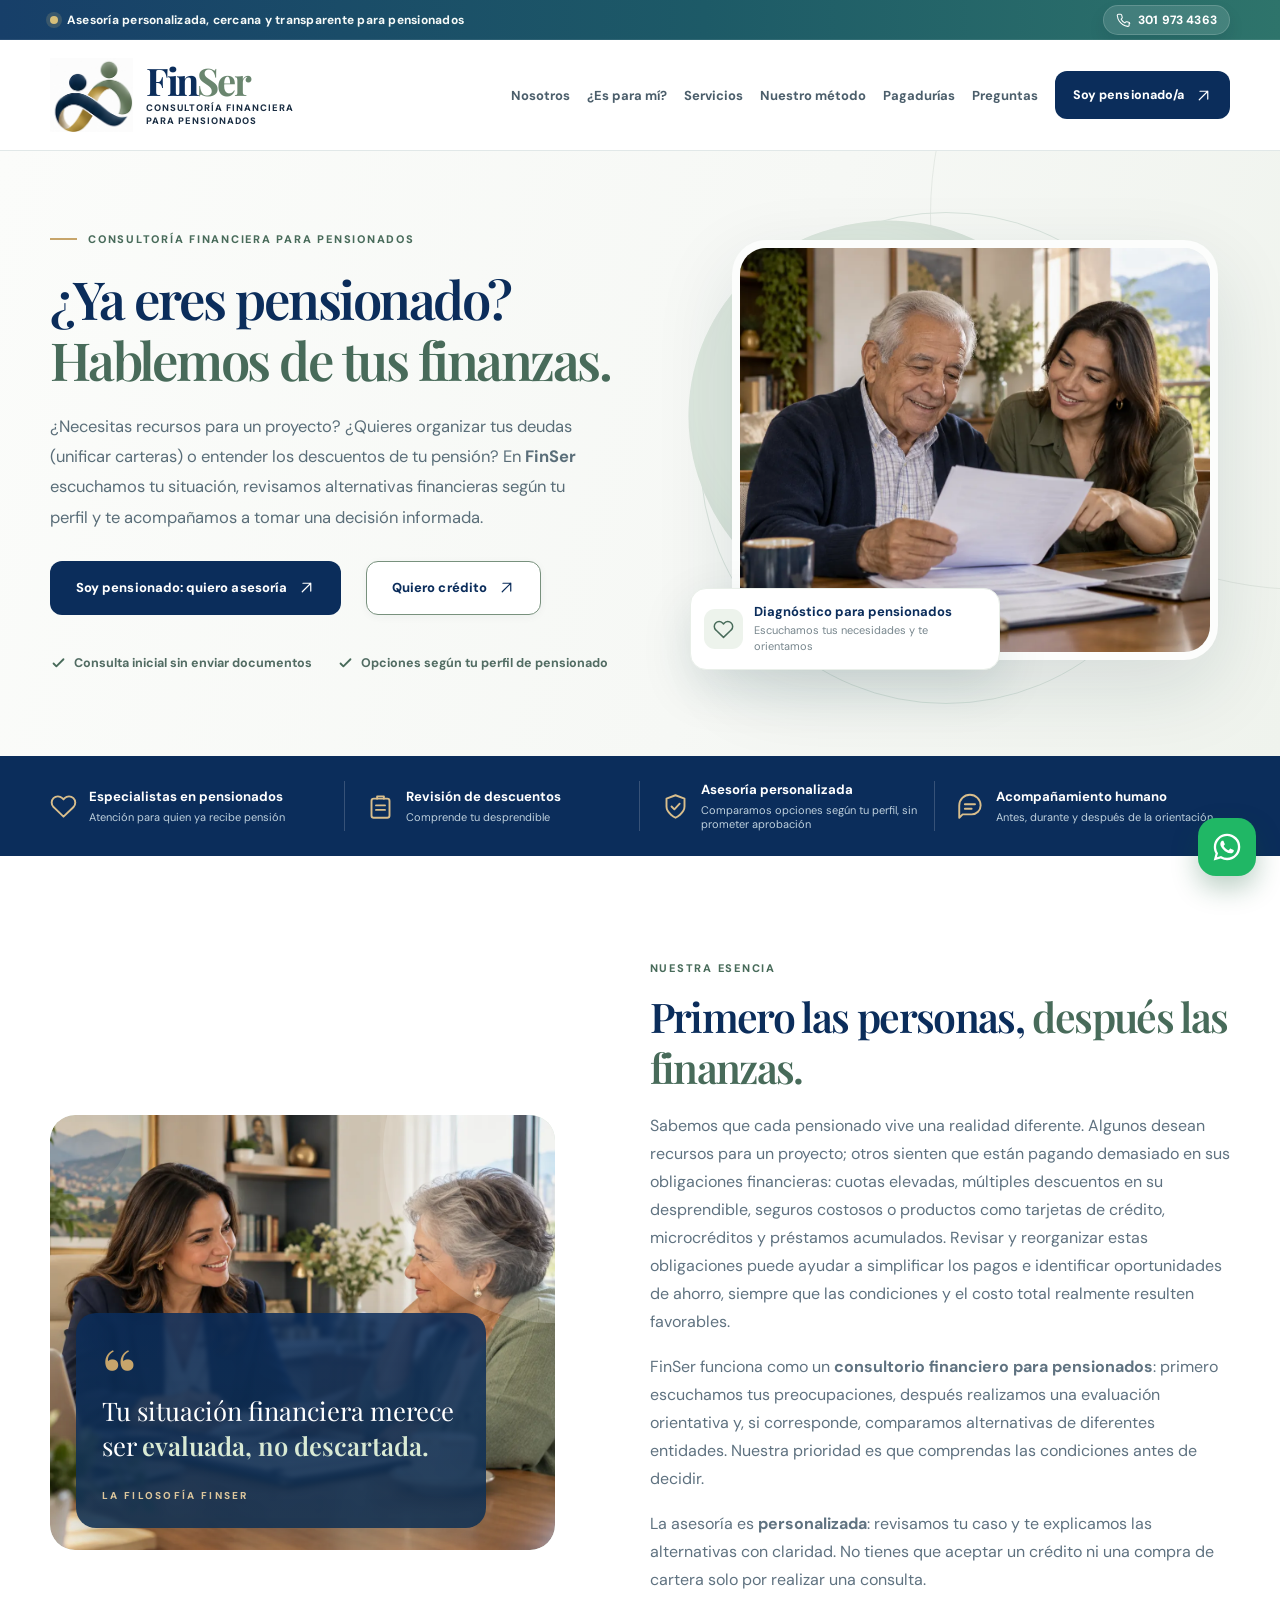
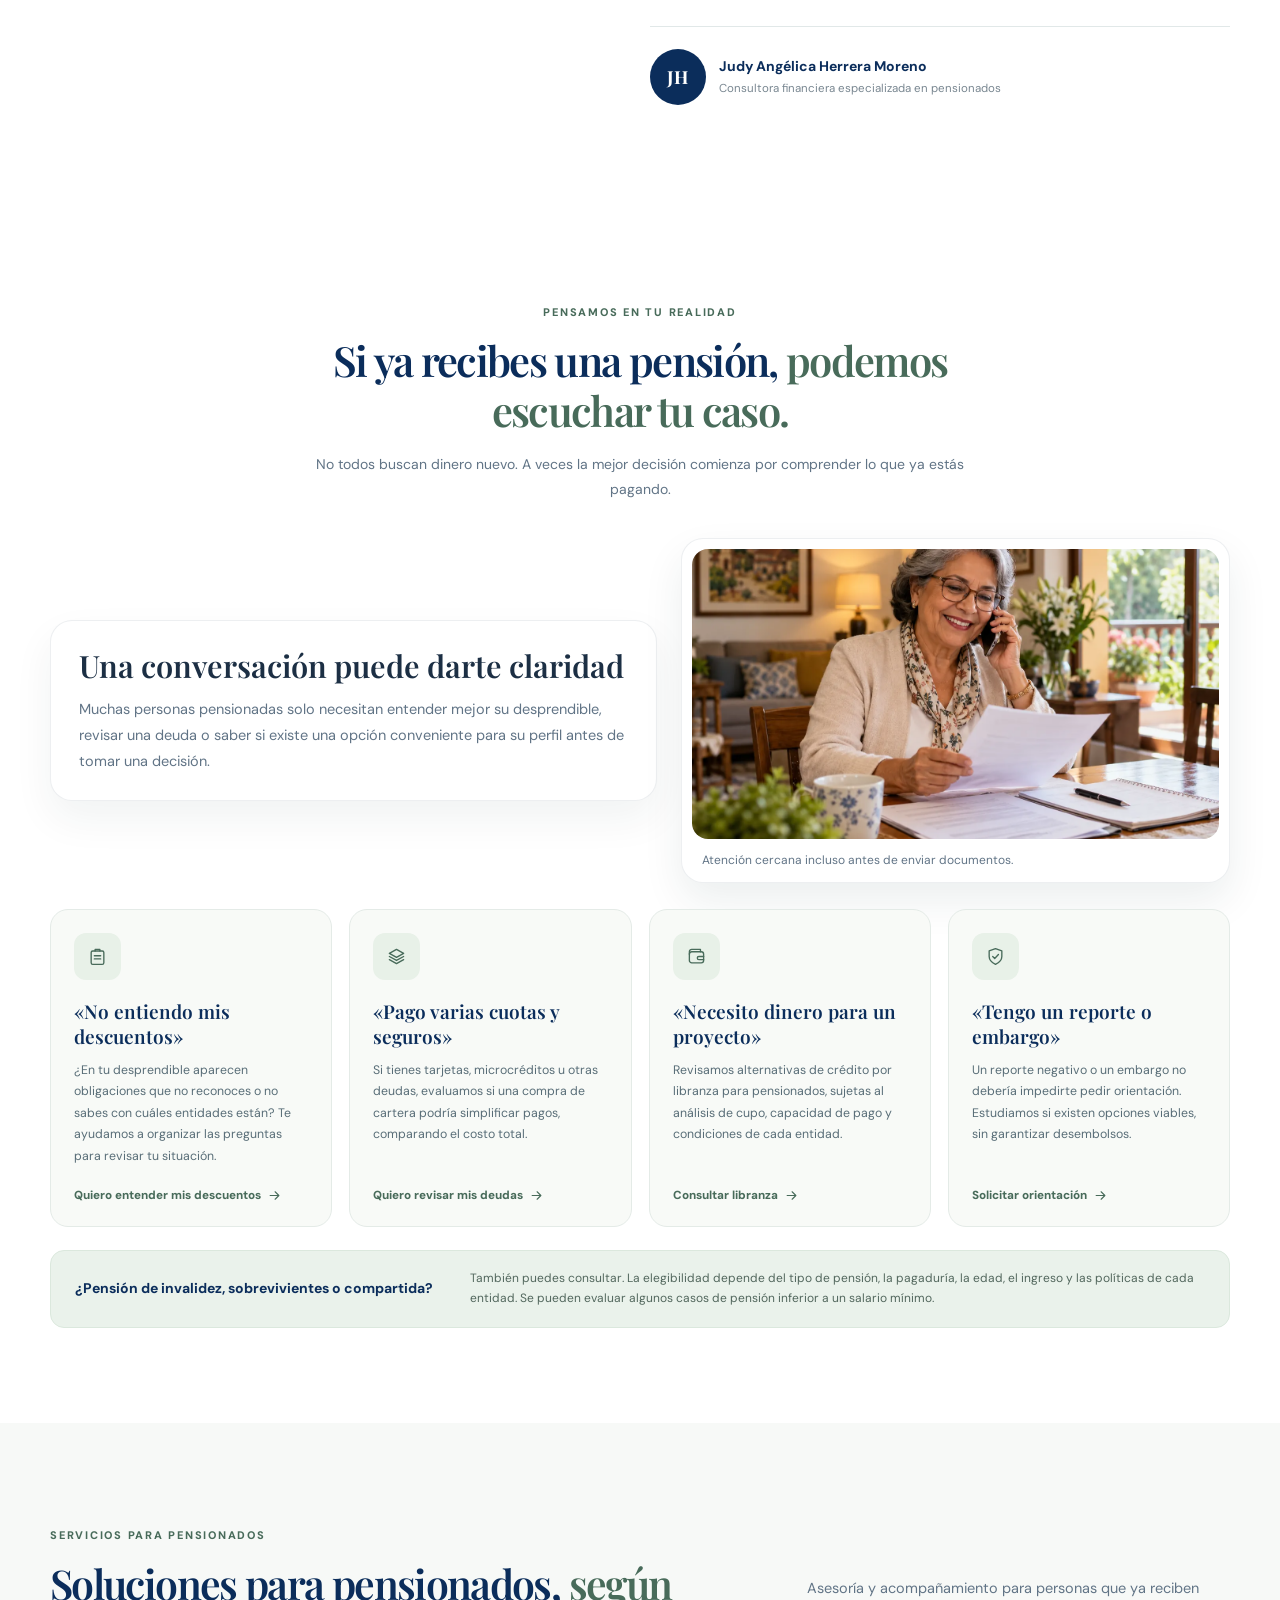
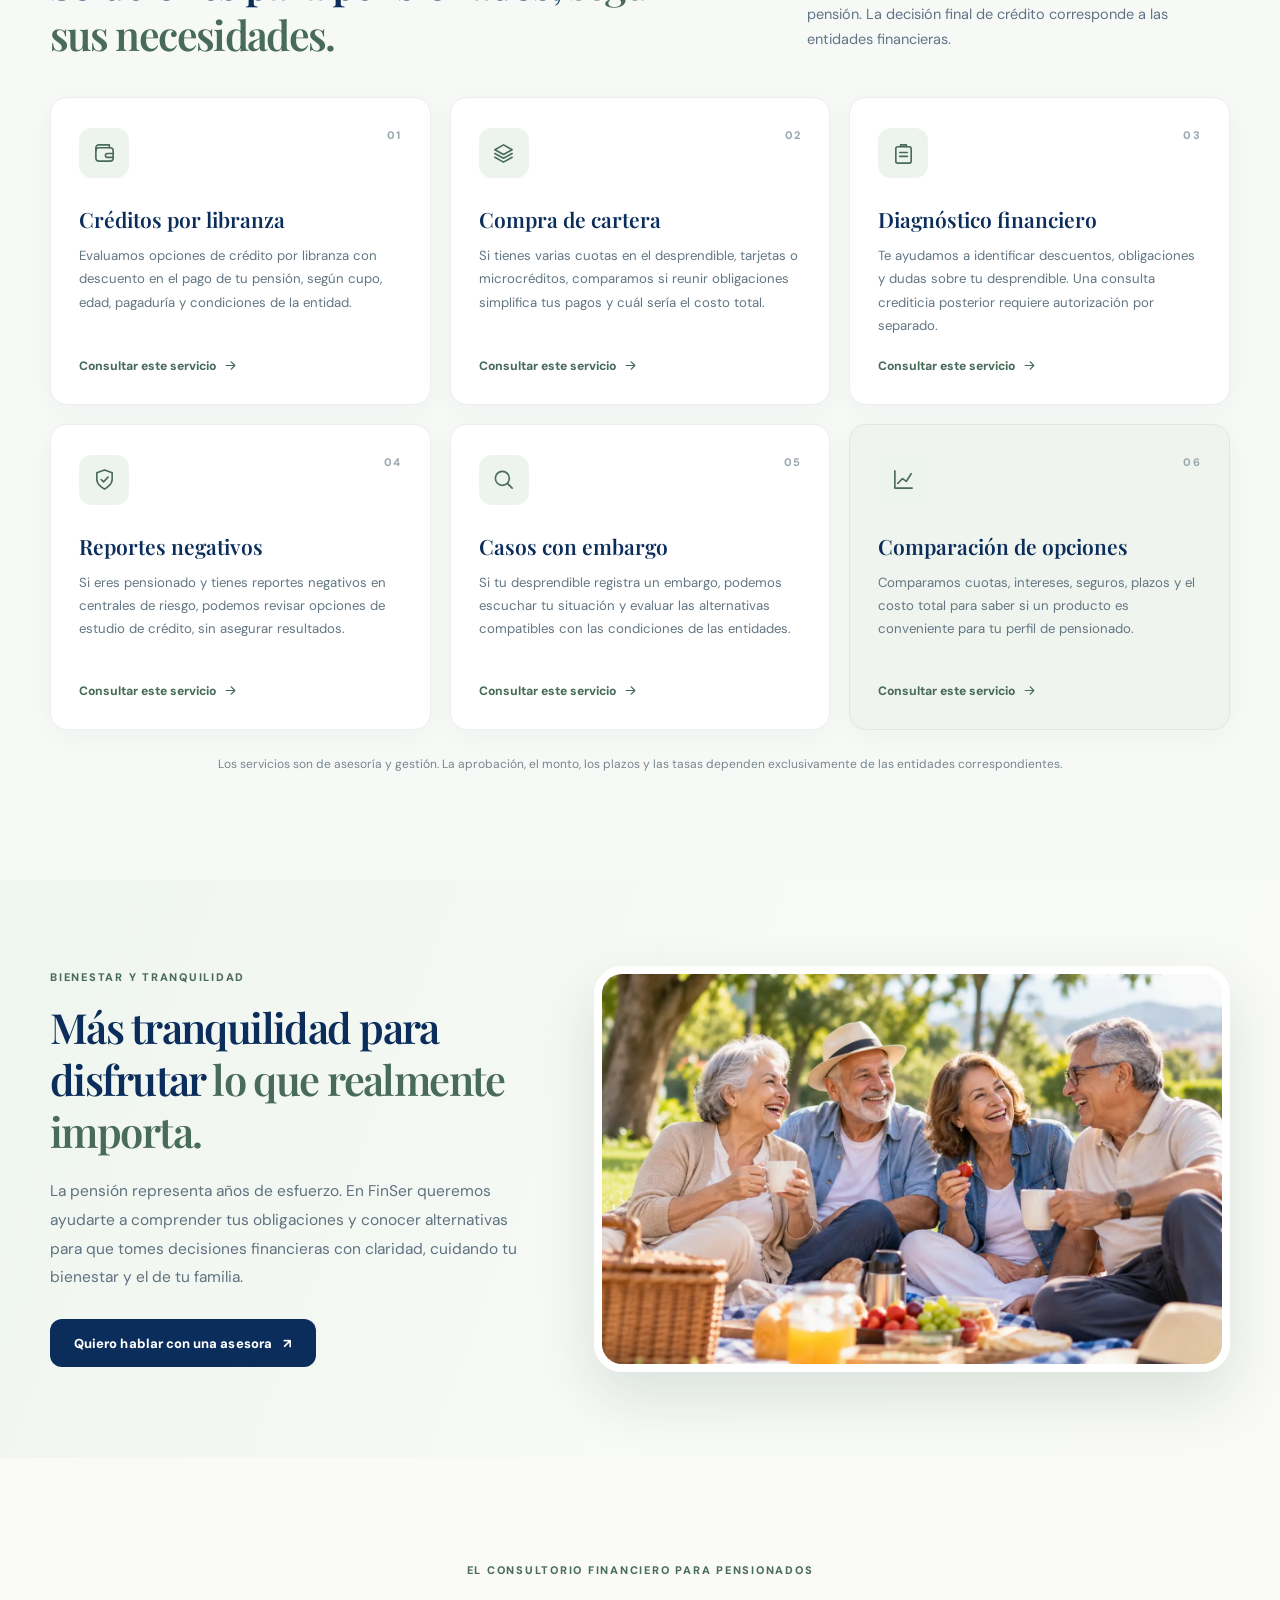
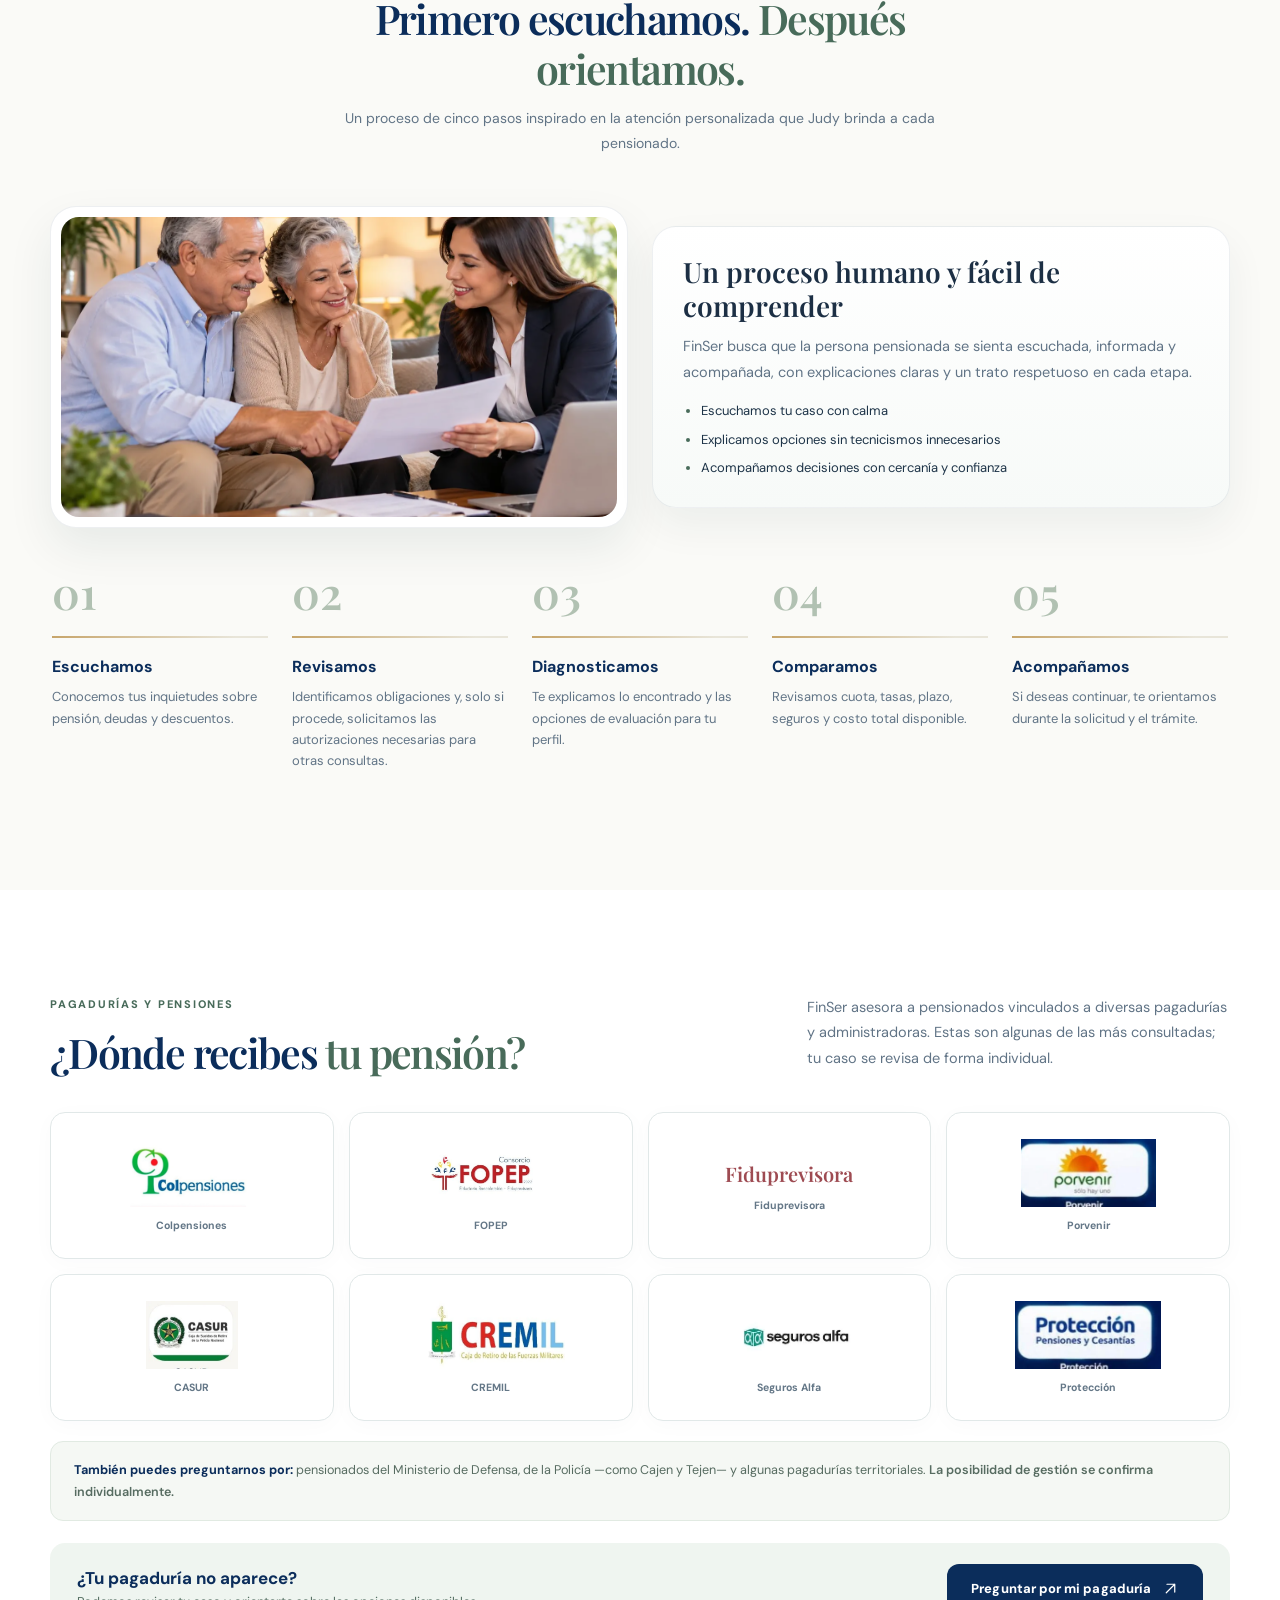
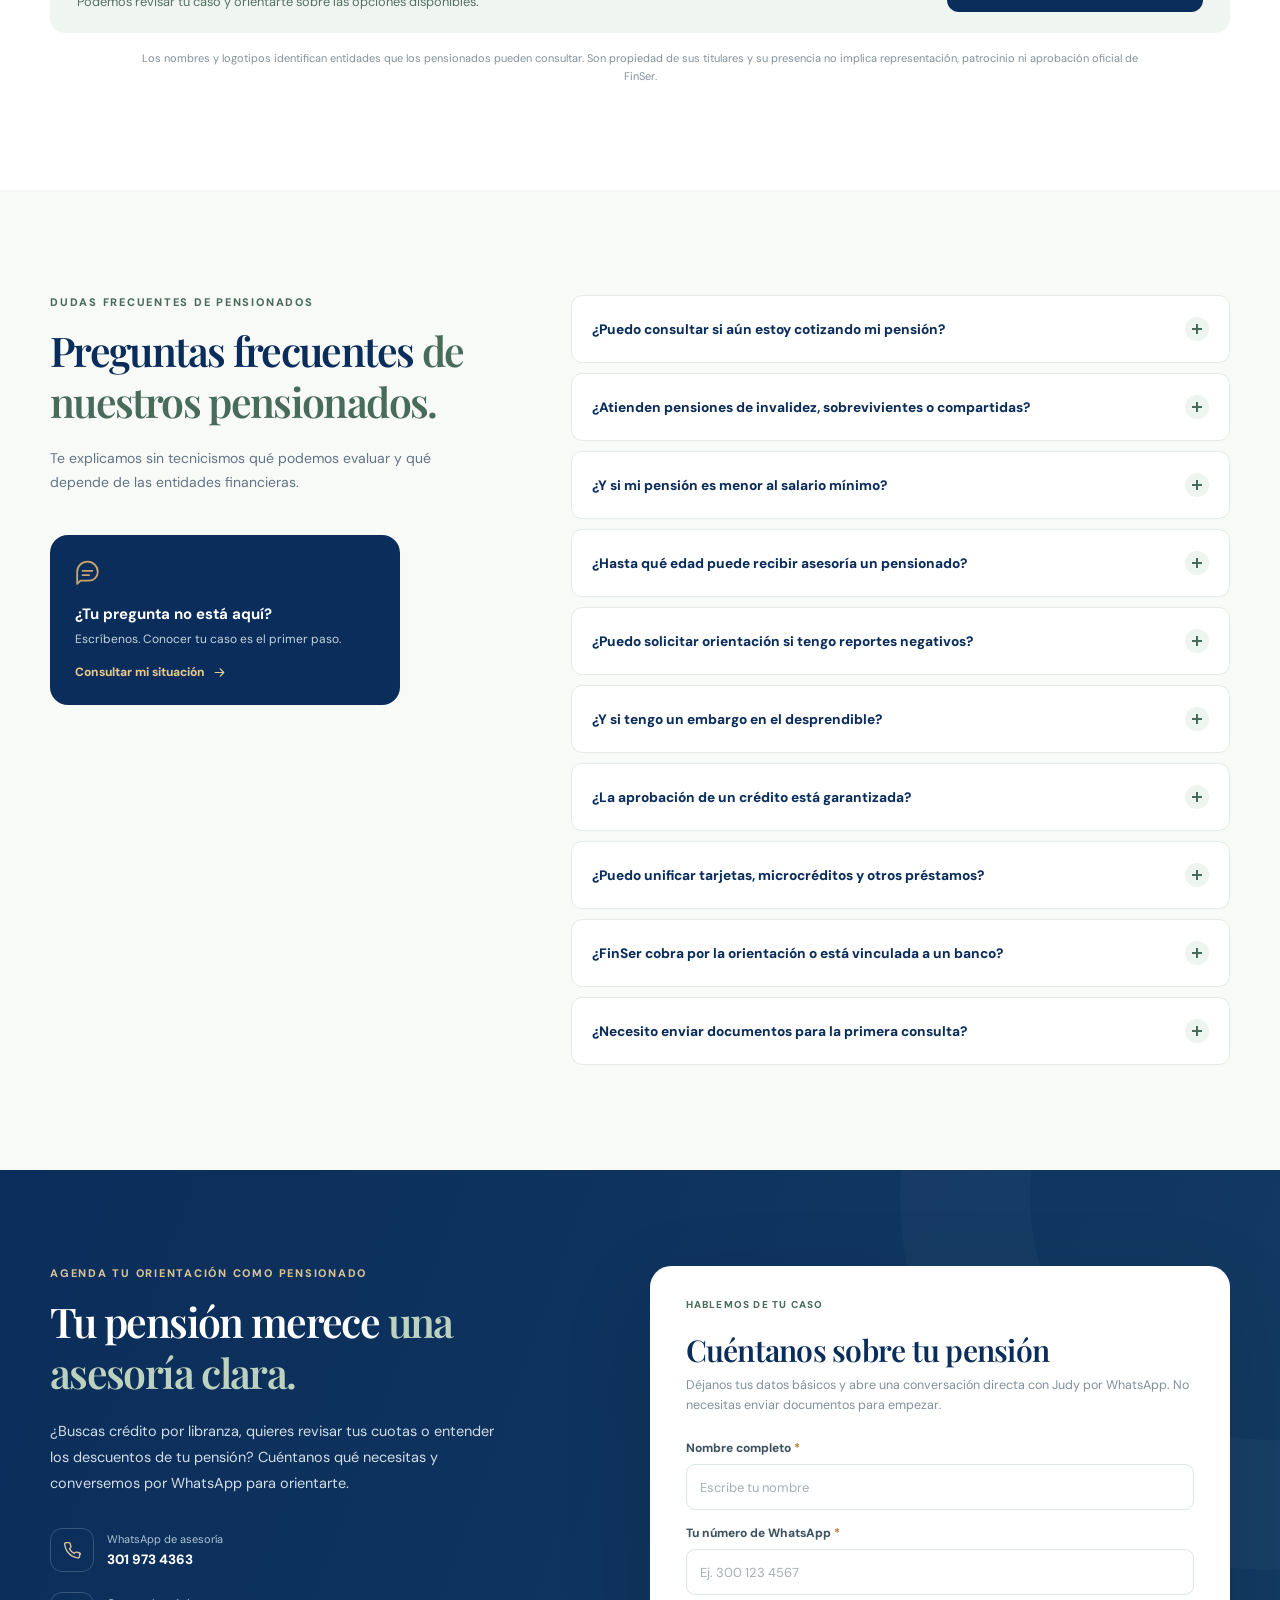
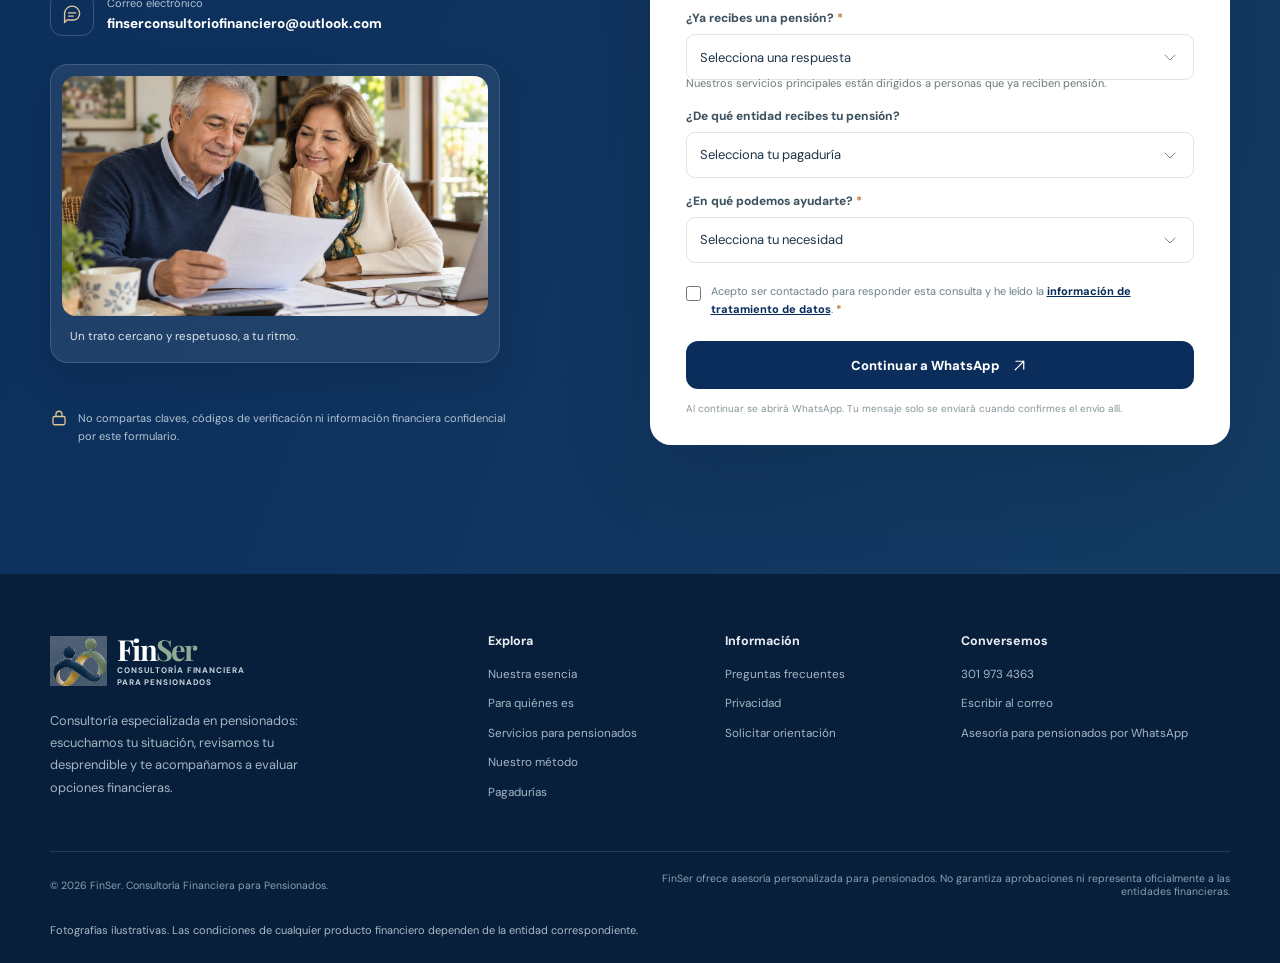
<file: index.html>
<!DOCTYPE html>

<html lang="es-CO">
<head>
<meta charset="utf-8"/>
<meta content="width=device-width, initial-scale=1" name="viewport"/>
<meta content="#0B2D5B" name="theme-color"/>
<meta content="FinSer: asesoría financiera personalizada para pensionados en Colombia. Créditos por libranza, compra de cartera, revisión de descuentos y orientación financiera. Comunícate con Judy Angélica Herrera Moreno." name="description"/>
<meta content="FinSer | Consultoría Financiera para Pensionados" property="og:title"/>
<meta content="Asesoría personalizada para pensionados: revisamos obligaciones, cuotas, descuentos y opciones de libranza o unificación de deudas según cada perfil." property="og:description"/>
<meta content="website" property="og:type"/>
<meta content="light" name="color-scheme"/>
<title>FinSer | Consultoría Financiera para Pensionados</title>
<link href="assets/favicon.png" rel="icon" type="image/png"/>
<link href="https://fonts.googleapis.com" rel="preconnect"/>
<link crossorigin="" href="https://fonts.gstatic.com" rel="preconnect"/>
<link href="https://fonts.googleapis.com/css2?family=DM+Sans:wght@400;450;500;600;650;700;800&amp;family=Playfair+Display:wght@400;500;600;700&amp;display=swap" rel="stylesheet"/>
<link href="css/styles.css" rel="stylesheet"/>
<script defer="" src="js/config.js"></script>
<script defer="" src="js/app.js"></script>
</head>
<body>
<svg aria-hidden="true" class="svg-defs" height="0" width="0" xmlns="http://www.w3.org/2000/svg">
<symbol id="ico-arrow" viewbox="0 0 24 24"><path d="M5 12h14M13 6l6 6-6 6"></path></symbol>
<symbol id="ico-arrow-up" viewbox="0 0 24 24"><path d="M6 18 18 6M7 6h11v11"></path></symbol>
<symbol id="ico-phone" viewbox="0 0 24 24"><path d="M21 16.4v3a2 2 0 0 1-2.2 2 18.6 18.6 0 0 1-8.1-2.9 18.2 18.2 0 0 1-5.6-5.6 18.6 18.6 0 0 1-2.9-8.1A2 2 0 0 1 4.2 2h3a2 2 0 0 1 2 1.7c.1 1 .4 2 .7 2.9a2 2 0 0 1-.5 2.1L8.2 9.9a15 15 0 0 0 5.9 5.9l1.2-1.2a2 2 0 0 1 2.1-.5c.9.3 1.9.6 2.9.7a2 2 0 0 1 1.7 2z"></path></symbol>
<symbol id="ico-shield" viewbox="0 0 24 24"><path d="M12 22s8-4 8-10V5l-8-3-8 3v7c0 6 8 10 8 10Z"></path><path d="m8.5 12 2.5 2.5 4.7-5"></path></symbol>
<symbol id="ico-heart" viewbox="0 0 24 24"><path d="M20.8 4.6a5.5 5.5 0 0 0-7.8 0L12 5.7l-1.1-1.1a5.5 5.5 0 1 0-7.8 7.8l1.1 1.1L12 21l7.8-7.5 1.1-1.1a5.5 5.5 0 0 0-.1-7.8Z"></path></symbol>
<symbol id="ico-check" viewbox="0 0 24 24"><path d="m5 12 4 4L19 6"></path></symbol>
<symbol id="ico-search" viewbox="0 0 24 24"><circle cx="10.8" cy="10.8" r="7.3"></circle><path d="m16 16 5 5"></path></symbol>
<symbol id="ico-clipboard" viewbox="0 0 24 24"><rect height="17" rx="2" width="16" x="4" y="5"></rect><path d="M9 5V3h6v2M8 11h8M8 15h8"></path></symbol>
<symbol id="ico-layers" viewbox="0 0 24 24"><path d="m12 3-9 5 9 5 9-5-9-5Zm-9 9 9 5 9-5M3 16l9 5 9-5"></path></symbol>
<symbol id="ico-wallet" viewbox="0 0 24 24"><rect height="14" rx="3" width="18" x="3" y="6"></rect><path d="M3 9V6a3 3 0 0 1 3-3h11v3m4 6h-6a2 2 0 0 0 0 4h6"></path></symbol>
<symbol id="ico-chart" viewbox="0 0 24 24"><path d="M3 3v18h18M6 16l5-5 4 3 5-8"></path></symbol>
<symbol id="ico-message" viewbox="0 0 24 24"><path d="M21 11a8 8 0 0 1-8 8H5l-3 3V11a9 9 0 0 1 19 0Z"></path><path d="M7 10h9M7 14h6"></path></symbol>
<symbol id="ico-lock" viewbox="0 0 24 24"><rect height="11" rx="2" width="16" x="4" y="10"></rect><path d="M8 10V7a4 4 0 1 1 8 0v3"></path></symbol>
</svg>
<a class="skip-link" href="#contenido">Saltar al contenido</a>
<div class="topbar"><div class="shell topbar-inner"><span class="topbar-message"><span class="presence-dot"></span> Asesoría personalizada, cercana y transparente para pensionados</span><a href="tel:+573019734363"><svg class="icon tiny"><use href="#ico-phone"></use></svg> 301 973 4363</a></div></div>
<header class="site-header" id="inicio"><div class="shell nav-wrap">
<a aria-label="FinSer, volver al inicio" class="brand" href="#inicio"><img alt="" height="77" src="assets/finser-isotipo.png" width="83"/><span class="brand-name"><strong>Fin<span>Ser</span></strong><small>CONSULTORÍA FINANCIERA<br/>PARA PENSIONADOS</small></span></a>
<button aria-controls="siteNav" aria-expanded="false" aria-label="Abrir menú" class="nav-toggle" id="navToggle" type="button"><span></span><span></span><span></span></button>
<nav aria-label="Navegación principal" class="nav-menu" id="siteNav"><a href="#nosotros">Nosotros</a><a href="#situaciones">¿Es para mí?</a><a href="#servicios">Servicios</a><a href="#metodo">Nuestro método</a><a href="#pagadurias">Pagadurías</a><a href="#preguntas">Preguntas</a><a class="button button-nav" href="#contacto">Soy pensionado/a <svg class="icon"><use href="#ico-arrow-up"></use></svg></a></nav>
</div></header>
<main id="contenido">
<section aria-labelledby="heroTitle" class="hero"><div class="shell hero-layout">
<div class="hero-copy"><div class="eyebrow"><span class="eyebrow-rule"></span> CONSULTORÍA FINANCIERA PARA PENSIONADOS</div><h1 id="heroTitle">¿Ya eres pensionado? <em>Hablemos de tus finanzas.</em></h1><p class="hero-lead">¿Necesitas recursos para un proyecto? ¿Quieres organizar tus deudas (unificar carteras) o entender los descuentos de tu pensión? En <strong>FinSer</strong> escuchamos tu situación, revisamos alternativas financieras según tu perfil y te acompañamos a tomar una decisión informada.</p>
<div class="hero-actions"><a aria-label="Soy pensionado: quiero asesoría por WhatsApp" class="button button-primary" href="https://wa.me/573019734363?text=Hola%2C%20FinSer.%20Soy%20pensionado%28a%29%20y%20quiero%20recibir%20asesor%C3%ADa%20financiera%20personalizada." rel="noopener noreferrer" target="_blank">Soy pensionado: quiero asesoría <svg class="icon"><use href="#ico-arrow-up"></use></svg></a><a aria-label="Quiero crédito: consultar por WhatsApp" class="button button-secondary" href="https://wa.me/573019734363?text=Hola%2C%20FinSer.%20Quiero%20informaci%C3%B3n%20para%20solicitar%20un%20cr%C3%A9dito%20para%20pensionados." rel="noopener noreferrer" target="_blank">Quiero crédito <svg class="icon"><use href="#ico-arrow-up"></use></svg></a></div>
<div class="hero-trust"><span><svg class="icon"><use href="#ico-check"></use></svg> Consulta inicial sin enviar documentos</span><span><svg class="icon"><use href="#ico-check"></use></svg> Opciones según tu perfil de pensionado</span></div>
</div>
<div aria-label="Pensionado recibiendo acompañamiento cercano para revisar sus finanzas" class="hero-visual hero-visual-photo"><div class="hero-photo-frame"><img alt="Persona pensionada revisando documentos financieros con apoyo familiar" decoding="async" fetchpriority="high" height="1086" loading="eager" src="assets/personas/apoyo_familiar_entre_documentos.webp" width="1448"/></div><div class="visual-note"><div class="note-mark"><svg class="icon"><use href="#ico-heart"></use></svg></div><div><strong>Diagnóstico para pensionados</strong><span>Escuchamos tus necesidades y te orientamos</span></div></div></div>
</div></section>
<div class="promise-band"><div class="shell promises"><div><svg class="icon"><use href="#ico-heart"></use></svg><span><strong>Especialistas en pensionados</strong><small>Atención para quien ya recibe pensión</small></span></div><div><svg class="icon"><use href="#ico-clipboard"></use></svg><span><strong>Revisión de descuentos</strong><small>Comprende tu desprendible</small></span></div><div><svg class="icon"><use href="#ico-shield"></use></svg><span><strong>Asesoría personalizada</strong><small>Comparamos opciones según tu perfil, sin prometer aprobación</small></span></div><div><svg class="icon"><use href="#ico-message"></use></svg><span><strong>Acompañamiento humano</strong><small>Antes, durante y después de la orientación</small></span></div></div></div>
<section class="section statement" id="nosotros"><div class="shell statement-grid"><div class="statement-image"><div class="statement-photo-frame"><img alt="Conversación cercana de orientación financiera con una pensionada" class="statement-photo" decoding="async" height="1086" loading="lazy" src="assets/personas/consulta_financiera_amistosa_en_la_oficina.webp" width="1448"/></div><div class="quote-card"><div class="quote-mark">“</div><p>Tu situación financiera merece ser <strong>evaluada, no descartada.</strong></p><span>LA FILOSOFÍA FINSER</span></div><div class="statement-orbit orbit-top"></div><div class="statement-orbit orbit-bottom"></div></div><div class="statement-text"><div class="section-tag">NUESTRA ESENCIA</div><h2>Primero las personas, <span>después las finanzas.</span></h2><p>Sabemos que cada pensionado vive una realidad diferente. Algunos desean recursos para un proyecto; otros sienten que están pagando demasiado en sus obligaciones financieras: cuotas elevadas, múltiples descuentos en su desprendible, seguros costosos o productos como tarjetas de crédito, microcréditos y préstamos acumulados. Revisar y reorganizar estas obligaciones puede ayudar a simplificar los pagos e identificar oportunidades de ahorro, siempre que las condiciones y el costo total realmente resulten favorables.</p><p>FinSer funciona como un <strong>consultorio financiero para pensionados</strong>: primero escuchamos tus preocupaciones, después realizamos una evaluación orientativa y, si corresponde, comparamos alternativas de diferentes entidades. Nuestra prioridad es que comprendas las condiciones antes de decidir.</p><p>La asesoría es <strong>personalizada</strong>: revisamos tu caso y te explicamos las alternativas con claridad. No tienes que aceptar un crédito ni una compra de cartera solo por realizar una consulta.</p><div class="advisor-signature"><div class="advisor-monogram">JH</div><div><strong>Judy Angélica Herrera Moreno</strong><small>Consultora financiera especializada en pensionados</small></div></div></div></div></section>
<section aria-labelledby="situationTitle" class="section situations-section" id="situaciones"><div class="shell">
<div class="situations-intro"><div class="section-tag">PENSAMOS EN TU REALIDAD</div><h2 id="situationTitle">Si ya recibes una pensión, <span>podemos escuchar tu caso.</span></h2><p>No todos buscan dinero nuevo. A veces la mejor decisión comienza por comprender lo que ya estás pagando.</p></div>
<div class="situations-feature"><div class="situations-feature-copy"><strong>Una conversación puede darte claridad</strong><p>Muchas personas pensionadas solo necesitan entender mejor su desprendible, revisar una deuda o saber si existe una opción conveniente para su perfil antes de tomar una decisión.</p></div><figure class="situations-feature-photo"><img alt="Mujer pensionada revisando documentos mientras habla por teléfono" decoding="async" height="1086" loading="lazy" src="assets/personas/mujer_mayor_revisando_documentos_al_telefono.webp" width="1448"/><figcaption>Atención cercana incluso antes de enviar documentos.</figcaption></figure></div>
<div class="situations-grid">
<article class="situation-card"><div class="situation-symbol"><svg class="icon"><use href="#ico-clipboard"></use></svg></div><h3>«No entiendo mis descuentos»</h3><p>¿En tu desprendible aparecen obligaciones que no reconoces o no sabes con cuáles entidades están? Te ayudamos a organizar las preguntas para revisar tu situación.</p><a data-service="Diagnóstico financiero" href="#contacto">Quiero entender mis descuentos <svg class="icon"><use href="#ico-arrow"></use></svg></a></article>
<article class="situation-card"><div class="situation-symbol"><svg class="icon"><use href="#ico-layers"></use></svg></div><h3>«Pago varias cuotas y seguros»</h3><p>Si tienes tarjetas, microcréditos u otras deudas, evaluamos si una compra de cartera podría simplificar pagos, comparando el costo total.</p><a data-service="Compra de cartera" href="#contacto">Quiero revisar mis deudas <svg class="icon"><use href="#ico-arrow"></use></svg></a></article>
<article class="situation-card"><div class="situation-symbol"><svg class="icon"><use href="#ico-wallet"></use></svg></div><h3>«Necesito dinero para un proyecto»</h3><p>Revisamos alternativas de crédito por libranza para pensionados, sujetas al análisis de cupo, capacidad de pago y condiciones de cada entidad.</p><a data-service="Créditos por libranza" href="#contacto">Consultar libranza <svg class="icon"><use href="#ico-arrow"></use></svg></a></article>
<article class="situation-card"><div class="situation-symbol"><svg class="icon"><use href="#ico-shield"></use></svg></div><h3>«Tengo un reporte o embargo»</h3><p>Un reporte negativo o un embargo no debería impedirte pedir orientación. Estudiamos si existen opciones viables, sin garantizar desembolsos.</p><a data-service="Evaluación con reportes negativos" href="#contacto">Solicitar orientación <svg class="icon"><use href="#ico-arrow"></use></svg></a></article>
</div>
<div class="situations-note"><strong>¿Pensión de invalidez, sobrevivientes o compartida?</strong><span>También puedes consultar. La elegibilidad depende del tipo de pensión, la pagaduría, la edad, el ingreso y las políticas de cada entidad. Se pueden evaluar algunos casos de pensión inferior a un salario mínimo.</span></div>
</div></section>
<section class="section services-section" id="servicios"><div class="shell"><div class="section-header"><div><div class="section-tag">SERVICIOS PARA PENSIONADOS</div><h2>Soluciones para pensionados, <span>según sus necesidades.</span></h2></div><p>Asesoría y acompañamiento para personas que ya reciben pensión. La decisión final de crédito corresponde a las entidades financieras.</p></div>
<div class="services-grid">
<article class="service-card"><div class="service-card-top"><span class="service-icon"><svg class="icon"><use href="#ico-wallet"></use></svg></span><span class="service-n">01</span></div><h3>Créditos por libranza</h3><p>Evaluamos opciones de crédito por libranza con descuento en el pago de tu pensión, según cupo, edad, pagaduría y condiciones de la entidad.</p><a data-service="Créditos por libranza" href="#contacto">Consultar este servicio <svg class="icon"><use href="#ico-arrow"></use></svg></a></article>
<article class="service-card"><div class="service-card-top"><span class="service-icon"><svg class="icon"><use href="#ico-layers"></use></svg></span><span class="service-n">02</span></div><h3>Compra de cartera</h3><p>Si tienes varias cuotas en el desprendible, tarjetas o microcréditos, comparamos si reunir obligaciones simplifica tus pagos y cuál sería el costo total.</p><a data-service="Compra de cartera" href="#contacto">Consultar este servicio <svg class="icon"><use href="#ico-arrow"></use></svg></a></article>
<article class="service-card"><div class="service-card-top"><span class="service-icon"><svg class="icon"><use href="#ico-clipboard"></use></svg></span><span class="service-n">03</span></div><h3>Diagnóstico financiero</h3><p>Te ayudamos a identificar descuentos, obligaciones y dudas sobre tu desprendible. Una consulta crediticia posterior requiere autorización por separado.</p><a data-service="Diagnóstico financiero" href="#contacto">Consultar este servicio <svg class="icon"><use href="#ico-arrow"></use></svg></a></article>
<article class="service-card"><div class="service-card-top"><span class="service-icon"><svg class="icon"><use href="#ico-shield"></use></svg></span><span class="service-n">04</span></div><h3>Reportes negativos</h3><p>Si eres pensionado y tienes reportes negativos en centrales de riesgo, podemos revisar opciones de estudio de crédito, sin asegurar resultados.</p><a data-service="Evaluación con reportes negativos" href="#contacto">Consultar este servicio <svg class="icon"><use href="#ico-arrow"></use></svg></a></article>
<article class="service-card"><div class="service-card-top"><span class="service-icon"><svg class="icon"><use href="#ico-search"></use></svg></span><span class="service-n">05</span></div><h3>Casos con embargo</h3><p>Si tu desprendible registra un embargo, podemos escuchar tu situación y evaluar las alternativas compatibles con las condiciones de las entidades.</p><a data-service="Orientación sobre embargos" href="#contacto">Consultar este servicio <svg class="icon"><use href="#ico-arrow"></use></svg></a></article>
<article class="service-card special"><div class="service-card-top"><span class="service-icon"><svg class="icon"><use href="#ico-chart"></use></svg></span><span class="service-n">06</span></div><h3>Comparación de opciones</h3><p>Comparamos cuotas, intereses, seguros, plazos y el costo total para saber si un producto es conveniente para tu perfil de pensionado.</p><a data-service="Comparación de alternativas" href="#contacto">Consultar este servicio <svg class="icon"><use href="#ico-arrow"></use></svg></a></article>
</div><p class="section-disclaimer">Los servicios son de asesoría y gestión. La aprobación, el monto, los plazos y las tasas dependen exclusivamente de las entidades correspondientes.</p>
</div></section>
<section aria-labelledby="retirementTitle" class="retirement-section"><div class="shell retirement-layout">
<div class="retirement-copy"><div class="section-tag">BIENESTAR Y TRANQUILIDAD</div><h2 id="retirementTitle">Más tranquilidad para disfrutar <span>lo que realmente importa.</span></h2>
<p>La pensión representa años de esfuerzo. En FinSer queremos ayudarte a comprender tus obligaciones y conocer alternativas para que tomes decisiones financieras con claridad, cuidando tu bienestar y el de tu familia.</p>
<a class="button button-primary" href="https://wa.me/573019734363?text=Hola%2C%20FinSer.%20Soy%20pensionado%28a%29%20y%20deseo%20asesor%C3%ADa%20financiera%20personalizada." rel="noopener noreferrer" target="_blank">Quiero hablar con una asesora <span aria-hidden="true">↗</span></a>
</div><figure class="retirement-image"><img alt="Personas mayores disfrutando de un picnic entre amigos en un parque" decoding="async" height="1024" loading="lazy" src="assets/personas/pensionados_picnic_parque.webp" width="1536"/></figure>
</div></section><section class="process-section section" id="metodo"><div class="shell"><div class="process-intro"><div class="section-tag">EL CONSULTORIO FINANCIERO PARA PENSIONADOS</div><h2>Primero escuchamos. <em>Después orientamos.</em></h2><p>Un proceso de cinco pasos inspirado en la atención personalizada que Judy brinda a cada pensionado.</p></div><div class="process-story"><figure class="process-story-photo"><img alt="Consulta cálida en familia sobre finanzas" decoding="async" height="1086" loading="lazy" src="assets/personas/consulta_calida_en_familia.webp" width="1448"/></figure><div class="process-story-copy"><h3>Un proceso humano y fácil de comprender</h3><p>FinSer busca que la persona pensionada se sienta escuchada, informada y acompañada, con explicaciones claras y un trato respetuoso en cada etapa.</p><ul><li>Escuchamos tu caso con calma</li><li>Explicamos opciones sin tecnicismos innecesarios</li><li>Acompañamos decisiones con cercanía y confianza</li></ul></div></div><div class="process-grid"><div class="process-step"><span class="step-number">01</span><div class="step-line"></div><h3>Escuchamos</h3><p>Conocemos tus inquietudes sobre pensión, deudas y descuentos.</p></div><div class="process-step"><span class="step-number">02</span><div class="step-line"></div><h3>Revisamos</h3><p>Identificamos obligaciones y, solo si procede, solicitamos las autorizaciones necesarias para otras consultas.</p></div><div class="process-step"><span class="step-number">03</span><div class="step-line"></div><h3>Diagnosticamos</h3><p>Te explicamos lo encontrado y las opciones de evaluación para tu perfil.</p></div><div class="process-step"><span class="step-number">04</span><div class="step-line"></div><h3>Comparamos</h3><p>Revisamos cuota, tasas, plazo, seguros y costo total disponible.</p></div><div class="process-step"><span class="step-number">05</span><div class="step-line"></div><h3>Acompañamos</h3><p>Si deseas continuar, te orientamos durante la solicitud y el trámite.</p></div></div></div></section>
<section class="section entities-section" id="pagadurias"><div class="shell"><div class="section-header entity-intro"><div><div class="section-tag">PAGADURÍAS Y PENSIONES</div><h2>¿Dónde recibes <span>tu pensión?</span></h2></div><p>FinSer asesora a pensionados vinculados a diversas pagadurías y administradoras. Estas son algunas de las más consultadas; tu caso se revisa de forma individual.</p></div>
<div aria-label="Entidades y pagadurías" class="entity-grid">
<div class="entity-card"><img alt="Colpensiones" loading="lazy" src="assets/pagadurias/colpensiones.webp"/><span>Colpensiones</span></div>
<div class="entity-card"><img alt="Consorcio FOPEP" loading="lazy" src="assets/pagadurias/fopep.webp"/><span>FOPEP</span></div>
<div class="entity-card entity-text-card"><strong>Fiduprevisora</strong><span>Fiduprevisora</span></div>
<div class="entity-card"><img alt="Porvenir" loading="lazy" src="assets/pagadurias/porvenir.webp"/><span>Porvenir</span></div>
<div class="entity-card"><img alt="CASUR" loading="lazy" src="assets/pagadurias/casur.webp"/><span>CASUR</span></div>
<div class="entity-card"><img alt="CREMIL" loading="lazy" src="assets/pagadurias/cremil.webp"/><span>CREMIL</span></div>
<div class="entity-card"><img alt="Seguros Alfa" loading="lazy" src="assets/pagadurias/seguros-alfa.webp"/><span>Seguros Alfa</span></div>
<div class="entity-card"><img alt="Protección" loading="lazy" src="assets/pagadurias/proteccion.webp"/><span>Protección</span></div>
</div>
<div class="entity-more"><strong>También puedes preguntarnos por:</strong> pensionados del Ministerio de Defensa, de la Policía —como Cajen y Tejen— y algunas pagadurías territoriales. <span>La posibilidad de gestión se confirma individualmente.</span></div>
<div class="entity-after"><div><strong>¿Tu pagaduría no aparece?</strong><span>Podemos revisar tu caso y orientarte sobre las opciones disponibles.</span></div><a class="button button-primary" href="#contacto">Preguntar por mi pagaduría <svg class="icon"><use href="#ico-arrow-up"></use></svg></a></div>
<p class="entity-legal">Los nombres y logotipos identifican entidades que los pensionados pueden consultar. Son propiedad de sus titulares y su presencia no implica representación, patrocinio ni aprobación oficial de FinSer.</p>
</div></section>
<section class="section faq-section" id="preguntas"><div class="shell faq-layout"><div class="faq-sidebar"><div class="section-tag">DUDAS FRECUENTES DE PENSIONADOS</div><h2>Preguntas frecuentes <span>de nuestros pensionados.</span></h2><p>Te explicamos sin tecnicismos qué podemos evaluar y qué depende de las entidades financieras.</p><div class="faq-aside-box"><svg class="icon"><use href="#ico-message"></use></svg><strong>¿Tu pregunta no está aquí?</strong><span>Escríbenos. Conocer tu caso es el primer paso.</span><a href="#contacto">Consultar mi situación <svg class="icon"><use href="#ico-arrow"></use></svg></a></div></div>
<div class="faq-list">
<details><summary>¿Puedo consultar si aún estoy cotizando mi pensión?<span class="faq-plus"></span></summary><p>Esta página y los servicios aquí presentados están dirigidos a quienes ya reciben una pensión. Si todavía estás cotizando, puedes escribirnos para confirmar si existe algún servicio aplicable fuera de esta línea.</p></details>
<details><summary>¿Atienden pensiones de invalidez, sobrevivientes o compartidas?<span class="faq-plus"></span></summary><p>Podemos escuchar estos casos. La viabilidad de cualquier trámite dependerá del tipo de pensión, la pagaduría y los criterios de la entidad financiera.</p></details>
<details><summary>¿Y si mi pensión es menor al salario mínimo?<span class="faq-plus"></span></summary><p>Podemos consultar si alguna alternativa permite estudiar tu perfil. No todas las entidades aceptan las mismas condiciones y ninguna evaluación garantiza aprobación.</p></details>
<details><summary>¿Hasta qué edad puede recibir asesoría un pensionado?<span class="faq-plus"></span></summary><p>Podemos atender consultas de personas pensionadas adultas, incluso en edades avanzadas. Judy menciona experiencia con perfiles de 18 a 89 años; la edad permitida para un producto específico la determina cada entidad financiera.</p></details>
<details><summary>¿Puedo solicitar orientación si tengo reportes negativos?<span class="faq-plus"></span></summary><p>Sí. Podemos estudiar tu situación y revisar qué posibilidades existen. Tener un reporte negativo no garantiza ni impide por sí solo una respuesta favorable: depende de la entidad y del perfil.</p></details>
<details><summary>¿Y si tengo un embargo en el desprendible?<span class="faq-plus"></span></summary><p>Puedes consultarnos. Cada caso requiere una evaluación individual; las posibilidades dependerán de las condiciones aplicables y de las entidades financieras.</p></details>
<details><summary>¿La aprobación de un crédito está garantizada?<span class="faq-plus"></span></summary><p>No. FinSer ofrece orientación y acompañamiento, pero las entidades financieras deciden si aprueban y bajo qué condiciones.</p></details>
<details><summary>¿Puedo unificar tarjetas, microcréditos y otros préstamos?<span class="faq-plus"></span></summary><p>Podemos evaluar una posible compra de cartera o consolidación de obligaciones. No siempre resulta más económica: hay que comparar tasa, seguros, cargos, plazo y costo total antes de decidir.</p></details>
<details><summary>¿FinSer cobra por la orientación o está vinculada a un banco?<span class="faq-plus"></span></summary><p>FinSer ofrece asesoría personalizada y puede comparar alternativas de distintas entidades según tu perfil de pensionado. No trabajamos exclusivamente para un solo banco. Antes de iniciar cualquier trámite, Judy te explicará los posibles costos o condiciones del servicio, si aplican.</p></details>
<details><summary>¿Necesito enviar documentos para la primera consulta?<span class="faq-plus"></span></summary><p>Para iniciar basta con tu nombre, WhatsApp, confirmación de que ya recibes pensión, pagaduría y motivo general de la consulta. No envíes contraseñas, códigos ni fotografías de documentos mediante el formulario. Si es necesario algún documento, te explicaremos el canal y el tratamiento de datos.</p></details>
</div></div></section>
<section class="contact-section" id="contacto"><div class="shell contact-layout"><div class="contact-left"><div class="section-tag light-tag">AGENDA TU ORIENTACIÓN COMO PENSIONADO</div><h2>Tu pensión merece <em>una asesoría clara.</em></h2><p>¿Buscas crédito por libranza, quieres revisar tus cuotas o entender los descuentos de tu pensión? Cuéntanos qué necesitas y conversemos por WhatsApp para orientarte.</p><div class="contact-info"><span class="contact-icon"><svg class="icon"><use href="#ico-phone"></use></svg></span><div><span>WhatsApp de asesoría</span><a href="tel:+573019734363">301 973 4363</a></div></div><div class="contact-info"><span class="contact-icon"><svg class="icon"><use href="#ico-message"></use></svg></span><div><span>Correo electrónico</span><a href="mailto:finserconsultoriofinanciero@outlook.com">finserconsultoriofinanciero@outlook.com</a></div></div><figure class="contact-photo-card"><img alt="Pareja pensionada revisando documentos en casa con tranquilidad" decoding="async" height="1086" loading="lazy" src="assets/personas/pareja_mayor_revisando_documentos_en_casa.webp" width="1448"/><figcaption>Un trato cercano y respetuoso, a tu ritmo.</figcaption></figure><p class="micro-warning"><svg class="icon"><use href="#ico-lock"></use></svg> No compartas claves, códigos de verificación ni información financiera confidencial por este formulario.</p></div>
<form class="lead-form" id="leadForm" novalidate=""><div class="form-topline">HABLEMOS DE TU CASO</div><h3>Cuéntanos sobre tu pensión</h3><p>Déjanos tus datos básicos y abre una conversación directa con Judy por WhatsApp. No necesitas enviar documentos para empezar.</p>
<label for="leadName">Nombre completo <b>*</b></label><input autocomplete="name" id="leadName" maxlength="90" name="name" placeholder="Escribe tu nombre" required="" type="text"/>
<label for="leadPhone">Tu número de WhatsApp <b>*</b></label><input autocomplete="tel" id="leadPhone" inputmode="tel" maxlength="18" name="phone" placeholder="Ej. 300 123 4567" required="" type="tel"/>
<label for="leadPensionStatus">¿Ya recibes una pensión? <b>*</b></label><select id="leadPensionStatus" name="pensionStatus" required=""><option value="">Selecciona una respuesta</option><option value="Sí, ya recibo pensión">Sí, ya recibo pensión</option><option value="Aún no, estoy cotizando o en trámite">Aún no, estoy cotizando o en trámite</option></select><p aria-live="polite" class="form-hint" id="pensionHint">Nuestros servicios principales están dirigidos a personas que ya reciben pensión.</p>
<label for="leadPayer">¿De qué entidad recibes tu pensión?</label><select id="leadPayer" name="payer"><option value="">Selecciona tu pagaduría</option><option>Colpensiones</option><option>FOPEP</option><option>Fiduprevisora</option><option>Porvenir</option><option>CASUR</option><option>CREMIL</option><option>Seguros Alfa</option><option>Protección</option><option>Positiva</option><option>Skandia</option><option>SURA</option><option>Ministerio de Defensa</option><option>Cajen</option><option>Tejen</option><option>Pagaduría territorial</option><option>Otra entidad / No sé</option></select>
<label for="leadInterest">¿En qué podemos ayudarte? <b>*</b></label><select id="leadInterest" name="interest" required=""><option value="">Selecciona tu necesidad</option><option>Créditos por libranza</option><option>Compra de cartera</option><option>Diagnóstico financiero</option><option>Evaluación con reportes negativos</option><option>Orientación sobre embargos</option><option>Comparación de alternativas</option><option>Otro motivo</option></select>
<label class="consent"><input id="leadConsent" required="" type="checkbox"/><span>Acepto ser contactado para responder esta consulta y he leído la <a href="privacidad.html" rel="noopener noreferrer" target="_blank">información de tratamiento de datos</a>. <b>*</b></span></label>
<button class="button button-primary submit-btn" type="submit">Continuar a WhatsApp <svg class="icon"><use href="#ico-arrow-up"></use></svg></button>
<p aria-live="polite" class="form-status" id="leadStatus" role="status"></p><small>Al continuar se abrirá WhatsApp. Tu mensaje solo se enviará cuando confirmes el envío allí.</small>
</form></div></section>
</main>
<footer class="site-footer"><div class="shell footer-grid"><div class="footer-about"><a class="brand footer-brand" href="#inicio"><img alt="" height="50" src="assets/finser-isotipo.png" width="52"/><span class="brand-name"><strong>Fin<span>Ser</span></strong><small>CONSULTORÍA FINANCIERA<br/>PARA PENSIONADOS</small></span></a><p>Consultoría especializada en pensionados: escuchamos tu situación, revisamos tu desprendible y te acompañamos a evaluar opciones financieras.</p></div><div class="footer-links"><h3>Explora</h3><a href="#nosotros">Nuestra esencia</a><a href="#situaciones">Para quiénes es</a><a href="#servicios">Servicios para pensionados</a><a href="#metodo">Nuestro método</a><a href="#pagadurias">Pagadurías</a></div><div class="footer-links"><h3>Información</h3><a href="#preguntas">Preguntas frecuentes</a><a href="privacidad.html">Privacidad</a><a href="#contacto">Solicitar orientación</a></div><div class="footer-links"><h3>Conversemos</h3><a href="tel:+573019734363">301 973 4363</a><a href="mailto:finserconsultoriofinanciero@outlook.com">Escribir al correo</a><a href="#contacto">Asesoría para pensionados por WhatsApp</a></div></div><div class="shell footer-bottom"><span>© <span data-year=""></span> FinSer. Consultoría Financiera para Pensionados.</span><span>FinSer ofrece asesoría personalizada para pensionados. No garantiza aprobaciones ni representa oficialmente a las entidades financieras.</span></div><small class="footer-illustrative">Fotografías ilustrativas. Las condiciones de cualquier producto financiero dependen de la entidad correspondiente.</small></footer>
<a aria-label="Hablar con FinSer por WhatsApp" class="whatsapp-float" href="https://wa.me/573019734363?text=Hola%2C%20deseo%20informaci%C3%B3n%20sobre%20la%20asesor%C3%ADa%20financiera%20para%20pensionados." id="quickWhatsapp" rel="noopener noreferrer" target="_blank"><svg aria-hidden="true" fill="currentColor" viewbox="0 0 32 32"><path d="M16.03 2.7C8.75 2.7 2.81 8.64 2.8 15.93c0 2.33.61 4.61 1.77 6.62L2.7 29.4l7.03-1.84a13.22 13.22 0 0 0 6.3 1.6h.01c7.28 0 13.22-5.93 13.23-13.22A13.23 13.23 0 0 0 16.03 2.7Zm0 24.15a10.9 10.9 0 0 1-5.57-1.52l-.4-.24-4.16 1.09 1.11-4.05-.26-.42a10.9 10.9 0 1 1 9.28 5.14Zm5.96-8.16c-.33-.16-1.94-.95-2.24-1.06-.3-.11-.52-.16-.74.16-.22.33-.85 1.06-1.04 1.28-.19.22-.39.25-.71.09a9.05 9.05 0 0 1-2.64-1.63 9.86 9.86 0 0 1-1.83-2.27c-.2-.34-.02-.52.15-.69.15-.14.33-.39.49-.58.17-.2.22-.33.33-.55.1-.22.05-.42-.03-.59-.08-.16-.74-1.79-1.02-2.45-.27-.64-.54-.55-.74-.56h-.63c-.22 0-.58.08-.88.42-.3.33-1.15 1.13-1.15 2.75s1.18 3.19 1.35 3.41c.16.22 2.33 3.56 5.65 4.99.79.35 1.41.55 1.9.71.8.25 1.52.21 2.1.13.64-.1 1.94-.79 2.21-1.57.27-.77.27-1.43.19-1.57-.08-.13-.3-.21-.63-.38Z"></path></svg></a>
</body></html>
</file>
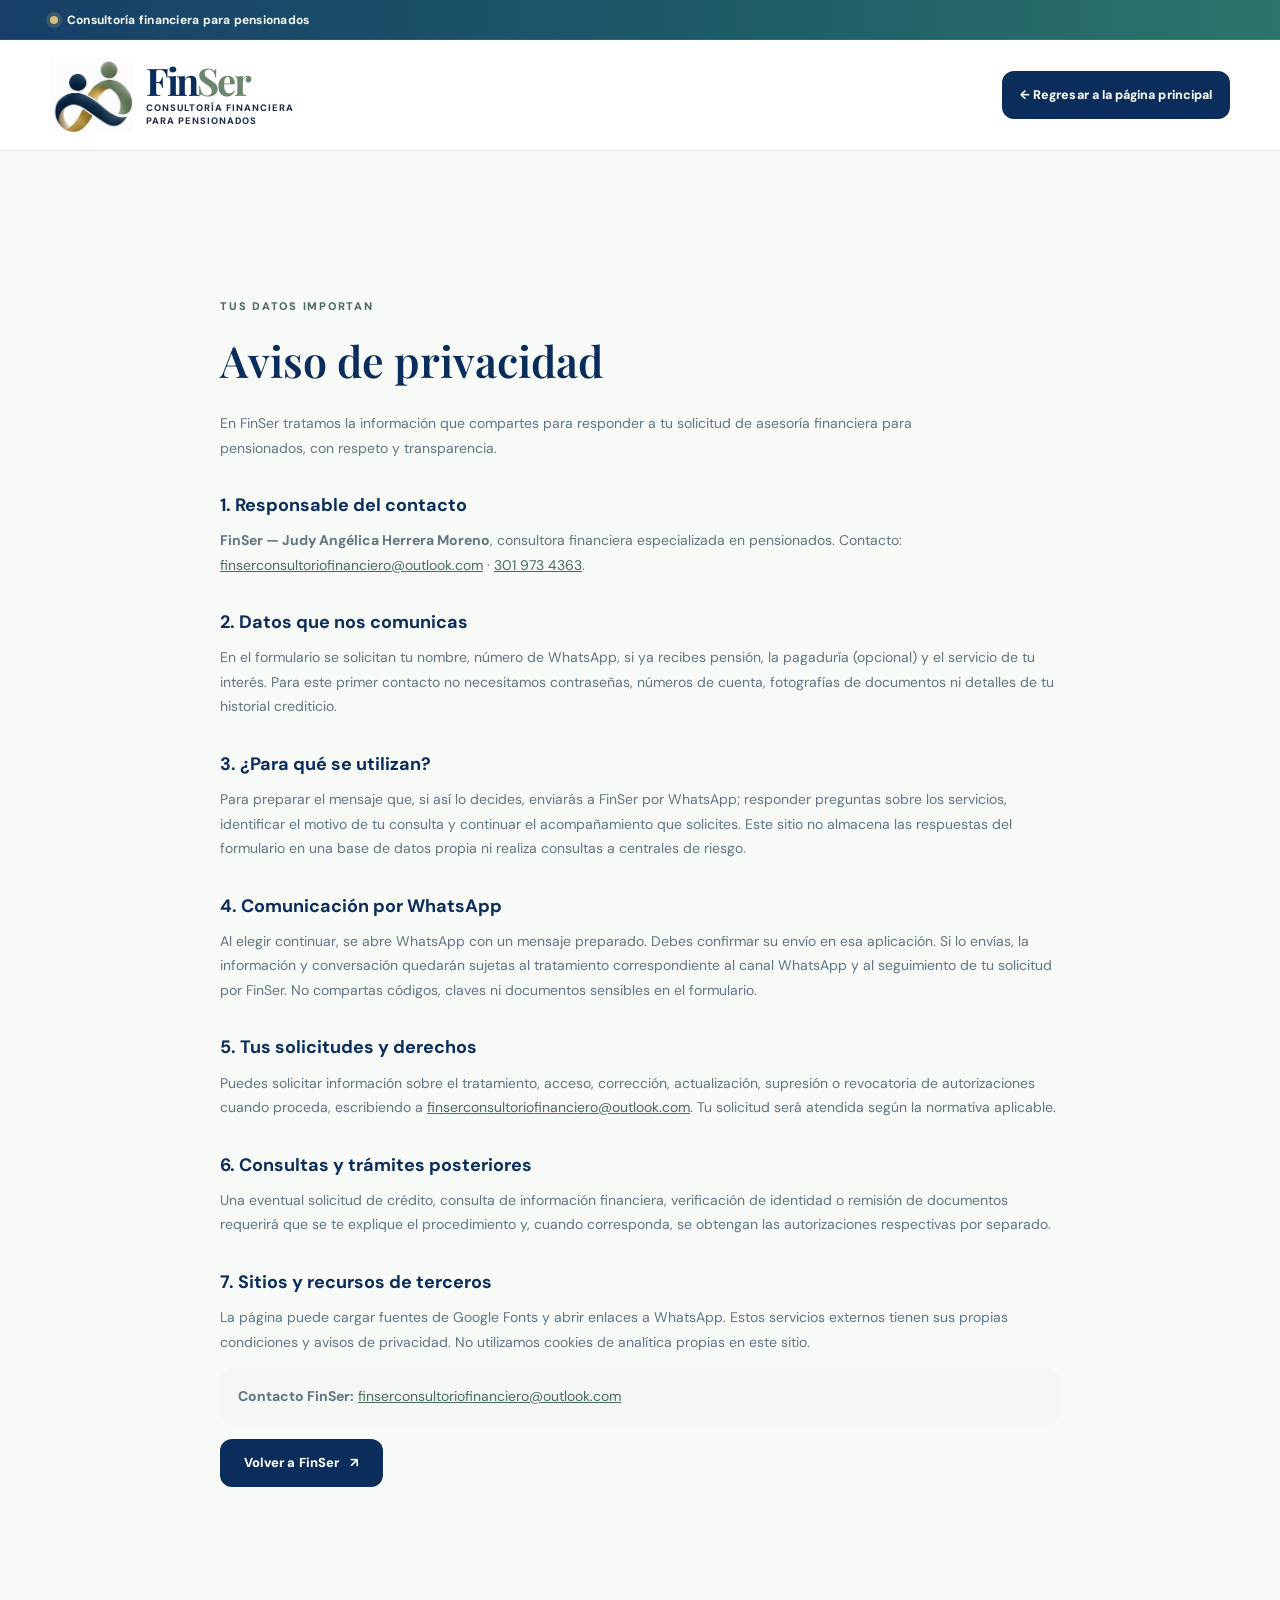
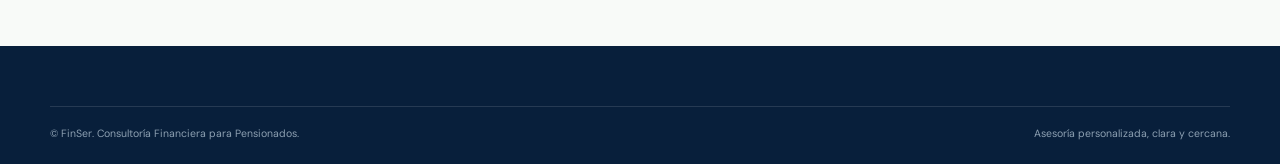
<file: privacidad.html>
<!DOCTYPE html>
<html lang="es-CO"><head><meta charset="utf-8"/><meta content="width=device-width, initial-scale=1" name="viewport"/><meta content="#0B2D5B" name="theme-color"/><title>Tratamiento de datos | FinSer – Para Pensionados</title><meta content="Información sobre privacidad del formulario de orientación financiera para pensionados de FinSer." name="description"/><link href="assets/favicon.png" rel="icon"/><link href="https://fonts.googleapis.com" rel="preconnect"/><link href="https://fonts.googleapis.com/css2?family=DM+Sans:wght@400;500;600;700&amp;family=Playfair+Display:wght@500;600;700&amp;display=swap" rel="stylesheet"/><link href="css/styles.css" rel="stylesheet"/></head><body><div class="topbar"><div class="shell topbar-inner"><span class="topbar-message"><span class="presence-dot"></span> Consultoría financiera para pensionados</span></div></div><header class="site-header"><div class="shell nav-wrap"><a class="brand" href="index.html"><img alt="" height="50" src="assets/finser-isotipo.png" width="56"/><span class="brand-name"><strong>Fin<span>Ser</span></strong><small>CONSULTORÍA FINANCIERA<br/>PARA PENSIONADOS</small></span></a><a class="button button-nav" href="index.html">← Regresar a la página principal</a></div></header><main class="legal-page"><div class="shell legal-shell"><div class="section-tag">TUS DATOS IMPORTAN</div>
<h1>Aviso de privacidad</h1>
<p class="legal-lead">En FinSer tratamos la información que compartes para responder a tu solicitud de asesoría financiera para pensionados, con respeto y transparencia.</p>
<h2>1. Responsable del contacto</h2>
<p><strong>FinSer — Judy Angélica Herrera Moreno</strong>, consultora financiera especializada en pensionados. Contacto: <a href="mailto:finserconsultoriofinanciero@outlook.com">finserconsultoriofinanciero@outlook.com</a> · <a href="tel:+573019734363">301 973 4363</a>.</p>
<h2>2. Datos que nos comunicas</h2>
<p>En el formulario se solicitan tu nombre, número de WhatsApp, si ya recibes pensión, la pagaduría (opcional) y el servicio de tu interés. Para este primer contacto no necesitamos contraseñas, números de cuenta, fotografías de documentos ni detalles de tu historial crediticio.</p>
<h2>3. ¿Para qué se utilizan?</h2>
<p>Para preparar el mensaje que, si así lo decides, enviarás a FinSer por WhatsApp; responder preguntas sobre los servicios, identificar el motivo de tu consulta y continuar el acompañamiento que solicites. Este sitio no almacena las respuestas del formulario en una base de datos propia ni realiza consultas a centrales de riesgo.</p>
<h2>4. Comunicación por WhatsApp</h2>
<p>Al elegir continuar, se abre WhatsApp con un mensaje preparado. Debes confirmar su envío en esa aplicación. Si lo envías, la información y conversación quedarán sujetas al tratamiento correspondiente al canal WhatsApp y al seguimiento de tu solicitud por FinSer. No compartas códigos, claves ni documentos sensibles en el formulario.</p>
<h2>5. Tus solicitudes y derechos</h2>
<p>Puedes solicitar información sobre el tratamiento, acceso, corrección, actualización, supresión o revocatoria de autorizaciones cuando proceda, escribiendo a <a href="mailto:finserconsultoriofinanciero@outlook.com">finserconsultoriofinanciero@outlook.com</a>. Tu solicitud será atendida según la normativa aplicable.</p>
<h2>6. Consultas y trámites posteriores</h2>
<p>Una eventual solicitud de crédito, consulta de información financiera, verificación de identidad o remisión de documentos requerirá que se te explique el procedimiento y, cuando corresponda, se obtengan las autorizaciones respectivas por separado.</p>
<h2>7. Sitios y recursos de terceros</h2>
<p>La página puede cargar fuentes de Google Fonts y abrir enlaces a WhatsApp. Estos servicios externos tienen sus propias condiciones y avisos de privacidad. No utilizamos cookies de analítica propias en este sitio.</p>
<p class="legal-last"><strong>Contacto FinSer:</strong> <a href="mailto:finserconsultoriofinanciero@outlook.com">finserconsultoriofinanciero@outlook.com</a></p>
<a class="button button-primary" href="index.html#contacto">Volver a FinSer <span aria-hidden="true">↗</span></a></div></main><footer class="site-footer"><div class="shell footer-bottom">© FinSer. Consultoría Financiera para Pensionados.<span>Asesoría personalizada, clara y cercana.</span></div></footer></body></html>
</file>
<file: css/styles.css>
:root{--navy:#0b2d5b;--deep:#1c2f44;--sage:#7a8f7b;--sage-dark:#486b5a;--gold:#c7a56b;--pale:#f4f6f2;--cream:#fafaf7;--ink:#1e3448;--muted:#617486;--border:#e1e8e8;--shadow:0 22px 70px rgba(11,45,91,.11);--serif:'Playfair Display',Georgia,serif;--sans:'DM Sans',system-ui,sans-serif;--radius:24px}
*,*::before,*::after{box-sizing:border-box}html{scroll-behavior:smooth;scroll-padding-top:110px}body{margin:0;font-family:var(--sans);font-size:16px;color:var(--ink);background:#fff;-webkit-font-smoothing:antialiased}h1,h2,h3,p{margin-top:0}h1,h2,h3{line-height:1.18}p{line-height:1.75}a{color:inherit;text-decoration:none}button,input,select{font:inherit}button{cursor:pointer}img{max-width:100%}::selection{background:#d7e7dc;color:var(--navy)}:focus-visible{outline:3px solid var(--gold);outline-offset:4px}.shell{width:min(1180px,calc(100% - 56px));margin-inline:auto}.svg-defs{position:absolute;overflow:hidden}.icon{width:19px;height:19px;fill:none;stroke:currentColor;stroke-width:1.7;stroke-linecap:round;stroke-linejoin:round;flex:none}.icon.tiny{width:15px;height:15px}.skip-link{position:absolute;z-index:100;background:#fff;left:12px;top:-80px;padding:12px}.skip-link:focus{top:10px}
.topbar{background:linear-gradient(90deg,#173f69 0%,#1d5a67 55%,#2e746b 100%);color:#f9fcfb;font-size:12px;font-weight:700;letter-spacing:.02em;box-shadow:inset 0 -1px 0 rgba(255,255,255,.08)}.topbar-inner{min-height:40px;display:flex;align-items:center;justify-content:space-between;gap:18px}.topbar-inner>a{display:flex;align-items:center;gap:7px;white-space:nowrap;color:#fff;padding:6px 12px;border-radius:999px;background:rgba(255,255,255,.12);border:1px solid rgba(255,255,255,.16);font-weight:800;letter-spacing:.015em;box-shadow:0 8px 16px rgba(10,27,46,.10)}.topbar-inner>a:hover{color:#fff;background:rgba(255,255,255,.18)}.topbar-message{display:flex;align-items:center;gap:9px;color:#f7fbf9}.presence-dot{display:inline-block;width:8px;height:8px;border-radius:50%;background:#d7bf7a;box-shadow:0 0 0 4px rgba(215,191,122,.18)}.site-header{position:sticky;top:0;z-index:40;background:rgba(255,255,255,.97);box-shadow:0 1px 0 var(--border);backdrop-filter:blur(15px)}.nav-wrap{height:86px;display:flex;align-items:center;justify-content:space-between;gap:22px}.brand{display:inline-flex;gap:10px;align-items:center;flex:none}.brand>img{width:57px;height:51px;object-fit:contain}.brand-name{display:flex;flex-direction:column;gap:1px}.brand-name>strong{font-family:var(--serif);font-size:29px;line-height:1.05;color:var(--navy);letter-spacing:-.06em}.brand-name>strong span{color:#6a866f}.brand-name>small{font-size:8.1px;font-weight:800;letter-spacing:.11em;color:var(--deep);line-height:1.4}.nav-menu{display:flex;align-items:center;gap:25px;font-size:13px;font-weight:700;color:#4b5e6b}.nav-menu>a:not(.button):hover{color:var(--sage-dark)}.button{min-height:48px;display:inline-flex;justify-content:center;align-items:center;gap:11px;border:1px solid transparent;padding:13px 23px;border-radius:12px;font-weight:800;font-size:13px;letter-spacing:.005em;transition:transform .2s,background-color .2s,box-shadow .2s}.button:hover{transform:translateY(-2px)}.button .icon{width:17px;height:17px}.button-nav{background:var(--navy);color:#fff!important;font-size:12.5px;padding-inline:17px;white-space:nowrap}.button-nav:hover,.button-primary:hover{background:#153f6d;box-shadow:0 12px 30px rgba(11,45,91,.18)}.button-primary{background:var(--navy);color:#fff}.nav-toggle{display:none;width:44px;height:44px;border-radius:10px;border:1px solid var(--border);background:#fff;padding:11px}.nav-toggle span{display:block;width:100%;height:2px;background:var(--navy);margin:5px 0;border-radius:2px}
.hero{background:linear-gradient(107deg,#fbfcfa 0%,#f6f8f5 58%,#eff3ed 100%);overflow:hidden;position:relative}.hero:before{content:'';position:absolute;width:750px;height:750px;border:1px solid rgba(124,145,131,.14);border-radius:50%;right:-400px;top:-310px;pointer-events:none}.hero-layout{display:grid;grid-template-columns:1.06fr .94fr;align-items:center;min-height:604px;gap:32px;padding-block:70px 72px}.hero-copy{position:relative;z-index:2}.eyebrow,.section-tag{display:flex;gap:11px;align-items:center;color:var(--sage-dark);letter-spacing:.16em;font-size:11px;font-weight:800}.eyebrow-rule{width:27px;height:2px;background:var(--gold)}.hero h1{max-width:645px;font:600 clamp(43px,4.1vw,64px)/1.16 var(--serif);letter-spacing:-.048em;color:var(--navy);margin:22px 0 22px}.hero h1 em{font-style:normal;color:var(--sage-dark)}.hero-lead{font-size:16.5px;line-height:1.83;color:#5a6e79;max-width:550px;margin-bottom:28px}.hero-actions{display:flex;align-items:center;gap:25px;flex-wrap:wrap}.hero-actions .button{min-height:54px;padding-inline:25px}.text-cta{display:inline-flex;gap:10px;align-items:center;font-size:13.5px;font-weight:800;color:var(--navy)}.text-cta:hover{color:var(--sage-dark)}.hero-trust{display:flex;gap:25px;flex-wrap:wrap;margin-top:40px}.hero-trust span{display:inline-flex;gap:7px;align-items:center;font-size:12.5px;color:#526c63;font-weight:700}.hero-trust .icon{width:17px;height:17px;color:var(--sage-dark);stroke-width:2.6}.hero-visual{height:464px;position:relative;display:flex;justify-content:center;align-items:center;isolation:isolate}.hero-visual:before{position:absolute;content:'';width:392px;height:392px;border-radius:49% 51% 48% 52%;background:#dfe9e0;box-shadow:inset -22px -28px 55px rgba(58,102,77,.12);transform:rotate(-22deg);z-index:-2}.hero-visual:after{content:'';position:absolute;width:486px;height:486px;border:1px solid #d4e0d8;border-radius:50%;z-index:-3;transform:translate(11px,-4px)}.hero-visual-ring{position:absolute;border-radius:50%}.ring-a{width:284px;height:284px;border:30px solid rgba(122,143,123,.28);right:32px;top:18px}.ring-b{width:210px;height:210px;border:18px solid rgba(199,165,107,.26);left:5px;bottom:27px}.hero-visual-core{width:304px;height:304px;background:linear-gradient(160deg,#fff,#f7f9f6);box-shadow:0 28px 80px rgba(16,52,59,.12),inset 0 0 0 1px #fff;border-radius:50%;display:flex;flex-direction:column;align-items:center;justify-content:center;padding-bottom:20px;position:relative;z-index:1}.hero-visual-core img{width:133px;height:110px;object-fit:contain}.visual-brand{text-align:center;margin-top:-10px}.visual-brand strong{display:block;font:600 43px var(--serif);letter-spacing:-.045em;color:var(--navy)}.visual-brand strong span{color:var(--sage-dark)}.visual-brand small{display:block;font-size:8.5px;font-weight:800;letter-spacing:.18em;color:#607b71;margin-top:4px}.visual-note{position:absolute;z-index:2;left:-13px;bottom:36px;display:flex;gap:11px;align-items:center;padding:14px 18px 14px 13px;min-width:259px;box-shadow:0 18px 50px rgba(13,62,68,.13);background:#fff;border:1px solid #e9efe9;border-radius:16px;transform:rotate(-3deg)}.note-mark{display:flex;align-items:center;justify-content:center;background:#edf3ec;color:var(--sage-dark);width:40px;height:40px;border-radius:11px}.note-mark .icon{width:21px;height:21px}.visual-note strong,.visual-note span{display:block}.visual-note strong{font-size:12.5px;color:var(--navy)}.visual-note span{font-size:10px;color:#77868d;margin-top:3px}.visual-chip{position:absolute;top:36px;right:-6px;transform:rotate(12deg);font-size:9.5px;font-weight:800;letter-spacing:.13em;color:var(--deep);background:#fff;padding:13px 16px;border-radius:30px;box-shadow:0 10px 28px rgba(15,60,58,.08)}
.promise-band{background:var(--navy);color:#fff}.promises{display:grid;grid-template-columns:repeat(4,1fr);padding-block:25px}.promises>div{display:flex;gap:12px;align-items:center;padding-left:22px;border-right:1px solid rgba(255,255,255,.18)}.promises>div:first-child{padding-left:0}.promises>div:last-child{border:0}.promises svg{width:27px;height:27px;color:#d9be8c}.promises strong,.promises small{display:block}.promises strong{font-size:13.2px;margin-bottom:5px}.promises small{font-size:11px;color:#bed0dd}
.section{padding:105px 0}.statement-grid{display:grid;grid-template-columns:.93fr 1.07fr;gap:95px;align-items:center}.statement-image{height:435px;position:relative;border-radius:25px;overflow:hidden;background:linear-gradient(135deg,#163e65,#0b2d5b 75%);display:grid;place-items:center;isolation:isolate}.statement-image:after{content:'';position:absolute;width:450px;height:450px;border:90px solid rgba(255,255,255,.045);border-radius:50%;right:-198px;top:-170px}.statement-orbit{position:absolute;border-radius:50%;border:35px solid rgba(193,213,192,.13)}.orbit-top{width:260px;height:260px;top:-139px;left:-125px}.orbit-bottom{width:270px;height:270px;bottom:-148px;right:-105px}.quote-card{z-index:1;max-width:360px;color:#fff;padding:28px}.quote-mark{font:700 96px/1 var(--serif);color:var(--gold);height:71px}.quote-card p{font:400 31px/1.46 var(--serif);margin-bottom:32px}.quote-card strong{color:#d3e1ce;font-weight:600}.quote-card span{font-size:10px;letter-spacing:.23em;font-weight:800;color:#dcc69c}.statement-text h2,.section-header h2,.process-intro h2,.faq-sidebar h2,.contact-left h2{font:600 clamp(34px,3.2vw,48px)/1.24 var(--serif);color:var(--navy);letter-spacing:-.04em;margin:16px 0 19px}.statement-text h2 span,.section-header h2 span,.faq-sidebar h2 span{color:var(--sage-dark)}.statement-text>p{color:#5f7280;margin-bottom:17px}.advisor-signature{display:flex;gap:13px;align-items:center;margin-top:32px;padding-top:22px;border-top:1px solid var(--border)}.advisor-monogram{width:56px;height:56px;border-radius:50%;background:var(--navy);color:#fff;display:grid;place-items:center;font:700 18px var(--serif)}.advisor-signature strong,.advisor-signature small{display:block}.advisor-signature strong{font-size:14px;color:var(--navy);line-height:1.4}.advisor-signature small{font-size:11.5px;color:#798791;margin-top:4px}
.services-section{background:#f7f9f7}.section-header{display:grid;grid-template-columns:1.2fr .75fr;align-items:end;gap:80px;margin-bottom:38px}.section-header h2{margin-bottom:0}.section-header>p{margin:0 0 7px;color:var(--muted);font-size:14.5px}.services-grid{display:grid;grid-template-columns:repeat(3,1fr);gap:19px}.service-card{min-height:306px;border-radius:17px;background:#fff;padding:30px 28px;box-shadow:0 5px 27px rgba(28,47,68,.035);border:1px solid #ebefed;display:flex;flex-direction:column;transition:transform .25s,box-shadow .25s,border-color .25s}.service-card:hover{transform:translateY(-5px);box-shadow:0 20px 40px rgba(11,45,91,.075);border-color:#d7e5dd}.service-card-top{display:flex;justify-content:space-between;align-items:start;margin-bottom:27px}.service-icon{width:50px;height:50px;background:#edf3ed;display:grid;place-items:center;color:var(--sage-dark);border-radius:13px}.service-icon .icon{width:23px;height:23px}.service-n{font-size:11px;color:#9ba9af;letter-spacing:.12em;font-weight:800}.service-card h3{font:600 21px var(--serif);color:var(--navy);margin-bottom:11px}.service-card p{font-size:13.2px;color:#637682;line-height:1.67;margin-bottom:21px}.service-card a{margin-top:auto;color:var(--sage-dark);font-size:12.2px;font-weight:800;display:inline-flex;align-items:center;gap:7px}.service-card a:hover{color:var(--navy)}.service-card a .icon{width:15px;height:15px}.service-card.special{background:#eff4ee;border-color:#e1e9df}.section-disclaimer{font-size:12px;color:#77868d;text-align:center;margin:24px 0 0}
.process-section{background:var(--cream)}.process-intro{text-align:center;max-width:650px;margin:0 auto 51px}.process-intro .section-tag{justify-content:center}.process-intro h2{margin-bottom:12px}.process-intro h2 em{font-style:normal;color:var(--sage-dark)}.process-intro p{font-size:14px;color:var(--muted)}.process-grid{display:grid;grid-template-columns:repeat(4,1fr);gap:25px}.process-step{position:relative;padding:0 7px}.step-number{font:600 44px var(--serif);color:#b1c1b2}.step-line{width:100%;height:2px;background:linear-gradient(90deg,var(--gold) 0%,#e8e5d9 85%);margin:15px 0 20px}.process-step h3{color:var(--navy);font-size:16px;margin-bottom:9px}.process-step p{color:var(--muted);font-size:13px;line-height:1.65}
.entities-section{background:#fff}.entity-intro{margin-bottom:34px}.entity-grid{display:grid;grid-template-columns:repeat(4,1fr);gap:15px}.entity-card{display:flex;flex-direction:column;gap:12px;align-items:center;justify-content:center;min-height:147px;background:#fff;border:1px solid var(--border);box-shadow:0 4px 22px rgba(11,45,91,.025);border-radius:15px;padding:15px;overflow:hidden}.entity-card img{width:100%;max-width:205px;height:68px;object-fit:contain}.entity-card span{font-size:10.5px;text-align:center;color:#647787;font-weight:700}.entity-text-card strong{font:600 20px var(--serif);color:#9e4b52}.entity-after{display:flex;align-items:center;justify-content:space-between;gap:25px;background:#eff5f0;border-radius:15px;padding:21px 27px;margin-top:22px}.entity-after strong,.entity-after span{display:block}.entity-after strong{font-size:17px;color:var(--navy);margin-bottom:4px}.entity-after span{font-size:12.8px;color:#567063}.entity-after .button{white-space:nowrap}.entity-legal{font-size:11px;color:#82909a;line-height:1.65;max-width:1030px;margin:16px auto 0;text-align:center}
.faq-section{background:#f8faf8}.faq-layout{display:grid;grid-template-columns:.78fr 1.22fr;gap:100px}.faq-sidebar p{font-size:14px;color:var(--muted)}.faq-aside-box{display:flex;flex-direction:column;background:var(--navy);color:#fff;border-radius:18px;padding:25px;margin-top:40px;max-width:350px}.faq-aside-box>.icon{color:var(--gold);width:26px;height:26px;margin-bottom:18px}.faq-aside-box strong{font-size:15px;margin-bottom:5px}.faq-aside-box span{color:#c3d3dc;font-size:12px;line-height:1.7}.faq-aside-box a{display:inline-flex;gap:7px;align-items:center;font-size:12px;font-weight:800;color:#e6c88c;margin-top:15px}.faq-aside-box a .icon{width:15px;height:15px}.faq-list{display:flex;flex-direction:column;gap:10px}.faq-list details{background:#fff;border:1px solid #e3eae7;border-radius:11px;padding:0 20px}.faq-list details[open]{border-color:#b8d2bd;box-shadow:0 10px 27px rgba(20,49,65,.04)}.faq-list summary{cursor:pointer;list-style:none;display:flex;justify-content:space-between;align-items:center;gap:22px;padding:21px 0;color:var(--navy);font-size:13.7px;font-weight:800}.faq-list summary::-webkit-details-marker{display:none}.faq-plus{width:24px;height:24px;border-radius:50%;background:#eef4ef;flex:none;position:relative}.faq-plus:before,.faq-plus:after{content:'';position:absolute;width:10px;height:2px;background:var(--sage-dark);top:11px;left:7px}.faq-plus:after{transform:rotate(90deg)}details[open] .faq-plus:after{display:none}.faq-list details p{font-size:12.8px;color:var(--muted);padding:0 24px 20px 0;margin:0;line-height:1.8}
.contact-section{background:linear-gradient(110deg,var(--navy),#143c63);padding:96px 0;color:#fff;position:relative;overflow:hidden}.contact-section:before{content:'';position:absolute;width:750px;height:750px;border:130px solid rgba(255,255,255,.025);right:-370px;top:-350px;border-radius:50%}.contact-layout{display:grid;grid-template-columns:.93fr 1.07fr;gap:95px;align-items:start;position:relative}.light-tag{color:#d8c394}.contact-left h2{color:#fff;margin-bottom:20px}.contact-left h2 em{color:#bdd2be;font-style:normal}.contact-left>p{color:#d1dde5;font-size:14.5px;line-height:1.8;max-width:460px;margin-bottom:32px}.contact-info{display:flex;align-items:center;gap:13px;margin:20px 0}.contact-icon{width:44px;height:44px;display:grid;place-items:center;border:1px solid rgba(255,255,255,.19);border-radius:12px;color:#dec69d}.contact-info span:not(.contact-icon){display:block;font-size:11px;color:#b0c5d4;margin-bottom:5px}.contact-info a{display:block;font-size:13.5px;font-weight:800;overflow-wrap:anywhere}.contact-info a:hover{text-decoration:underline}.micro-warning{display:flex;gap:10px;align-items:start;color:#b3c5d2!important;font-size:11px!important;line-height:1.7!important;margin-top:46px!important}.micro-warning .icon{width:18px;height:18px;flex:none;color:#e0c792}.lead-form{background:#fff;border-radius:21px;padding:32px 36px 28px;box-shadow:0 30px 95px rgba(0,0,0,.12);color:var(--ink)}.form-topline{display:flex;justify-content:space-between;font-size:10px;color:var(--sage-dark);letter-spacing:.12em;font-weight:800}.lead-form h3{font:600 30px var(--serif);color:var(--navy);letter-spacing:-.025em;margin:19px 0 5px}.lead-form>p:not(.form-status){font-size:12.5px;color:#829099;line-height:1.6;margin-bottom:25px}.lead-form label:not(.consent){display:block;font-size:12px;color:#3e5360;font-weight:800;margin:15px 0 8px}.lead-form label b{color:#bc7a35}.lead-form>input,.lead-form>select{display:block;width:100%;height:46px;border:1px solid #dce6e2;border-radius:9px;padding:0 13px;color:var(--ink);background:#fff;font-size:13px;outline:none}.lead-form>input:focus,.lead-form>select:focus{border-color:var(--sage-dark);box-shadow:0 0 0 3px #eaf3eb}.lead-form input::placeholder{color:#a4afb3}.lead-form select{appearance:none;background-image:url("data:image/svg+xml,%3Csvg xmlns='http://www.w3.org/2000/svg' width='16' height='16' fill='none' stroke='%237a8f7b' stroke-linecap='round' stroke-linejoin='round'%3E%3Cpath d='m3 6 5 5 5-5'/%3E%3C/svg%3E");background-repeat:no-repeat;background-position:right 15px center;padding-right:36px}.consent{display:flex;align-items:flex-start;gap:10px;font-size:11px;line-height:1.6;color:#6b7e87;margin:20px 0}.consent input{margin:3px 0 0;accent-color:var(--sage-dark);flex:none;width:15px;height:15px}.consent a{color:var(--navy);text-decoration:underline;font-weight:800}.submit-btn{width:100%;margin-top:3px}.lead-form>small{display:block;color:#86959a;font-size:10px;line-height:1.6;margin-top:11px}.form-status{font-size:12px;line-height:1.55;min-height:0;margin:12px 0 0}.form-status.error{color:#a13e45}.form-status.success{color:#336a4e}.form-status a{text-decoration:underline;font-weight:700}
.site-footer{background:#081f3b;color:#d5dee5;padding-top:60px}.footer-grid{display:grid;grid-template-columns:1.45fr .7fr .7fr 1fr;gap:48px;padding-bottom:50px}.footer-brand .brand-name strong{color:#fff}.footer-brand .brand-name>strong span{color:#91aa93}.footer-brand .brand-name small{color:#c1d0d8}.footer-about>p{font-size:12.8px;color:#a6b5c4;max-width:275px;margin:18px 0 0}.footer-links{display:flex;flex-direction:column;gap:12px}.footer-links h3{color:#e8edf2;font-size:12.5px;margin-bottom:5px}.footer-links a{font-size:11.7px;color:#a6b7c7;line-height:1.5;overflow-wrap:anywhere}.footer-links a:hover{color:#e6c88c}.footer-bottom{display:flex;gap:20px;justify-content:space-between;align-items:center;padding:20px 0 24px;border-top:1px solid rgba(255,255,255,.12);font-size:10.5px;color:#8da0b2}.footer-bottom span:last-child{max-width:580px;text-align:right}.whatsapp-float{position:fixed;z-index:35;right:24px;bottom:24px;width:58px;height:58px;border-radius:18px;display:flex;align-items:center;justify-content:center;background:#20b765;color:#fff;box-shadow:0 12px 27px rgba(14,87,47,.28);transition:transform .2s}.whatsapp-float:hover{transform:translateY(-4px)}.whatsapp-float svg{width:32px;height:32px}.legal-page{background:#f8faf8;min-height:65vh;padding:75px 0}.legal-shell{max-width:840px}.legal-page h1{font:600 43px var(--serif);color:var(--navy);margin:18px 0 22px}.legal-page h2{font-size:18px;color:var(--navy);margin:35px 0 12px}.legal-page p{font-size:14px;color:#607481}.legal-page a:not(.button){color:var(--sage-dark);text-decoration:underline;overflow-wrap:anywhere}.legal-alert{padding:18px 20px;border-left:4px solid var(--gold);background:#f1eee6;border-radius:8px;color:#57606b;font-size:13px;line-height:1.8}
@media(max-width:1100px){.nav-menu{gap:14px}.nav-menu>a:not(.button){font-size:12px}.nav-wrap{gap:15px}.hero-layout{gap:0}.statement-grid{gap:50px}.contact-layout{gap:50px}.faq-layout{gap:50px}.brand>img{width:51px}.brand-name>strong{font-size:26px}.brand-name>small{font-size:7.5px}}
@media(max-width:890px){.shell{width:min(100% - 38px,1180px)}.topbar{font-size:10.5px}.nav-toggle{display:block}.nav-menu{display:none;position:absolute;left:19px;right:19px;top:calc(100% + 1px);background:#fff;flex-direction:column;align-items:stretch;gap:0;padding:14px 17px 18px;border:1px solid var(--border);box-shadow:var(--shadow);border-radius:0 0 15px 15px}.nav-menu.open{display:flex}.nav-menu>a:not(.button){padding:14px 8px;border-bottom:1px solid #f1f3f2;font-size:13px}.nav-menu .button{margin-top:12px}.hero-layout{min-height:unset;grid-template-columns:1fr;padding:62px 0 48px;gap:28px}.hero-copy{max-width:690px}.hero-visual{margin:auto;width:min(100%,500px)}.hero h1{font-size:clamp(42px,7vw,62px)}.promises{grid-template-columns:1fr 1fr;row-gap:25px}.promises>div:nth-child(2){border:0}.promises>div:nth-child(3){padding-left:0}.statement-grid{grid-template-columns:1fr;gap:36px}.statement-image{max-width:620px;width:100%;order:2}.statement-text{order:1}.section-header{grid-template-columns:1fr;gap:14px}.section-header h2{max-width:720px}.section-header>p{max-width:650px}.services-grid{grid-template-columns:repeat(2,1fr)}.entity-grid{grid-template-columns:repeat(4,1fr)}.process-grid{grid-template-columns:repeat(2,1fr);gap:35px}.faq-layout,.contact-layout{grid-template-columns:1fr;gap:35px}.faq-sidebar{max-width:650px}.faq-aside-box{margin-top:22px}.contact-left{max-width:650px}.footer-grid{grid-template-columns:1fr 1fr;row-gap:38px}.footer-bottom{flex-direction:column;align-items:flex-start}.footer-bottom span:last-child{text-align:left}.contact-section{padding-block:65px}}
@media(max-width:600px){.shell{width:calc(100% - 32px)}.topbar-message{max-width:235px;line-height:1.5}.topbar-inner>a{font-size:11px}.nav-wrap{height:74px}.brand>img{width:46px;height:44px}.brand-name>strong{font-size:25px}.brand-name>small{font-size:6.9px}.hero-layout{padding-top:52px}.hero h1{font-size:43px;letter-spacing:-.043em;margin:19px 0}.hero-lead{font-size:14px;line-height:1.8}.hero-actions{gap:17px}.hero-actions .button{width:100%}.hero-trust{gap:12px 17px;margin-top:27px}.hero-trust span{font-size:11px}.hero-visual{height:370px;margin:10px auto 0}.hero-visual:before{width:300px;height:300px}.hero-visual:after{width:355px;height:355px}.hero-visual-core{width:240px;height:240px}.hero-visual-core img{width:103px;height:90px}.visual-brand strong{font-size:33px}.ring-a{width:208px;height:208px;border-width:25px;right:0}.ring-b{width:160px;height:160px;bottom:18px}.visual-note{left:0;bottom:3px;min-width:230px;padding:10px}.visual-note span{font-size:9px}.visual-chip{right:0;top:8px;font-size:7.5px}.promises{gap:22px;padding-block:28px}.promises>div{padding-left:0!important;border:0;gap:8px;align-items:flex-start}.promises svg{width:21px;height:21px}.promises strong{font-size:12px}.promises small{font-size:10px}.section{padding:68px 0}.statement-image{height:310px}.quote-card{max-width:310px}.quote-card p{font-size:27px}.statement-text h2,.section-header h2,.process-intro h2,.faq-sidebar h2,.contact-left h2{font-size:37px}.services-grid{grid-template-columns:1fr}.service-card{min-height:260px;padding:24px}.service-card-top{margin-bottom:20px}.process-grid{grid-template-columns:1fr 1fr;gap:25px 12px}.process-step h3{font-size:14px}.process-step p{font-size:11.5px}.process-intro{margin-bottom:25px}.entity-grid{grid-template-columns:1fr 1fr;gap:10px}.entity-card{min-height:124px;padding:11px}.entity-card img{height:54px}.entity-after{flex-direction:column;align-items:stretch;padding:22px;gap:17px}.entity-after .button{white-space:normal}.faq-list details{padding-inline:14px}.faq-list summary{font-size:12.7px}.faq-aside-box{max-width:none}.contact-section{padding-block:61px}.contact-left h2{font-size:40px}.micro-warning{margin-top:25px!important}.lead-form{padding:25px 18px}.lead-form h3{font-size:28px}.footer-grid{grid-template-columns:1fr 1fr;gap:30px 15px}.footer-about{grid-column:span 2}.footer-links a{font-size:11px}.whatsapp-float{width:53px;height:53px;bottom:15px;right:15px}.whatsapp-float svg{width:29px;height:29px}.legal-page h1{font-size:34px}}
@media(prefers-reduced-motion:reduce){html{scroll-behavior:auto}*,*:before,*:after{transition:none!important;animation:none!important}}

/* FinSer Web V2.1 — enfoque consistente de atención a pensionados */
.situations-section{background:#fff;padding-block:95px}
.situations-intro{text-align:center;max-width:780px;margin:0 auto 37px}
.situations-intro .section-tag{justify-content:center}
.situations-intro h2{font:600 clamp(34px,3.25vw,47px)/1.22 var(--serif);color:var(--navy);letter-spacing:-.04em;margin:16px 0}
.situations-intro h2 span{color:var(--sage-dark)}
.situations-intro p{font-size:14px;color:var(--muted);max-width:680px;margin:auto}
.situations-grid{display:grid;grid-template-columns:repeat(4,minmax(0,1fr));gap:17px}
.situation-card{border:1px solid #e4ebe7;background:#f8faf7;border-radius:18px;padding:23px;display:flex;flex-direction:column;min-height:312px;transition:transform .2s,box-shadow .2s}
.situation-card:hover{transform:translateY(-4px);box-shadow:0 15px 35px rgba(11,45,91,.07)}
.situation-symbol{width:47px;height:47px;border-radius:12px;background:#e8f1e8;color:var(--sage-dark);display:grid;place-items:center;margin-bottom:19px}
.situation-card h3{font:600 19px/1.3 var(--serif);color:var(--navy);margin-bottom:11px}
.situation-card p{font-size:12.3px;line-height:1.65;color:#586d77;margin:0 0 20px}
.situation-card a{margin-top:auto;color:var(--sage-dark);font-size:11.7px;font-weight:800;display:inline-flex;align-items:center;gap:6px}
.situation-card a .icon{width:15px;height:15px}
.situations-note{background:#eaf2eb;border:1px solid #dbe8dd;border-radius:14px;padding:18px 24px;margin-top:23px;display:flex;gap:22px;align-items:center}
.situations-note strong{font-size:14px;line-height:1.4;color:var(--navy);flex:0 0 33%}
.situations-note span{font-size:12px;line-height:1.65;color:#52675d}
.process-grid{grid-template-columns:repeat(5,minmax(0,1fr));gap:20px}
.process-step{padding:0 2px}
.entity-more{margin-top:20px;padding:17px 23px;background:#f5f8f4;border:1px solid #e1eae2;border-radius:13px;font-size:12.6px;color:#576c61;line-height:1.75}
.entity-more strong{color:var(--navy)}.entity-more span{font-weight:600}
.form-hint{font-size:11px!important;margin:-5px 0 10px!important;color:#6a7b72!important;line-height:1.6!important}
.form-hint.hint-warning{color:#885b2b!important}
@media(max-width:1020px){.situations-grid{grid-template-columns:repeat(2,minmax(0,1fr))}.situation-card{min-height:275px}.process-grid{grid-template-columns:repeat(3,minmax(0,1fr))}}
@media(max-width:600px){.situations-section{padding:70px 0}.situations-intro h2{font-size:36px}.situations-grid{grid-template-columns:1fr}.situation-card{min-height:auto;padding:24px}.situations-note{flex-direction:column;align-items:flex-start;gap:7px;padding:20px}.situations-note strong{flex:auto}.process-grid{grid-template-columns:repeat(2,minmax(0,1fr))}}
@media(max-width:360px){.process-grid{grid-template-columns:1fr}}

/* CTA principal V2.3: dos acciones directas a WhatsApp. */
.hero-actions .button-secondary{color:var(--navy);background:#fff;border:1px solid #78917d;box-shadow:0 2px 9px rgba(17,49,67,.045)}
.hero-actions .button-secondary:hover{background:#eaf0ea;border-color:var(--sage-dark);box-shadow:0 12px 28px rgba(11,45,91,.08)}
.hero-actions .button-secondary:focus-visible,.hero-actions .button-primary:focus-visible{outline:3px solid var(--gold);outline-offset:3px}


/* FinSer V2.5 — identidad principal más visible, sin alterar el resto de la web */
@media (min-width: 1141px) {
  .site-header .nav-wrap {height: 110px; gap: 16px;}
  .site-header .brand {gap: 13px;}
  .site-header .brand > img {width: 83px; height: 77px; object-fit: contain;}
  .site-header .brand-name > strong {font-size: 38px;}
  .site-header .brand-name > small {font-size: 9.4px; letter-spacing: .105em; line-height: 1.43;}
  .site-header .nav-menu {gap: 17px;}
}
@media (min-width: 891px) and (max-width: 1140px) {
  .site-header .nav-wrap {height: 99px; gap: 13px;}
  .site-header .brand {gap: 9px;}
  .site-header .brand > img {width: 71px; height: 66px; object-fit: contain;}
  .site-header .brand-name > strong {font-size: 33px;}
  .site-header .brand-name > small {font-size: 8.3px; letter-spacing: .07em; line-height: 1.4;}
  .site-header .nav-menu {gap: 11px; font-size: 12px;}
  .site-header .button-nav {font-size: 11px; padding-inline: 12px;}
}
@media (min-width: 381px) and (max-width: 890px) {
  .site-header .nav-wrap {height: 88px;}
  .site-header .brand {gap: 9px;}
  .site-header .brand > img {width: 67px; height: 63px; object-fit: contain;}
  .site-header .brand-name > strong {font-size: 31px;}
  .site-header .brand-name > small {font-size: 8px; letter-spacing: .09em; line-height: 1.38;}
}
@media (max-width: 380px) {
  .site-header .nav-wrap {height: 82px;}
  .site-header .brand {gap: 7px;}
  .site-header .brand > img {width: 58px; height: 55px; object-fit: contain;}
  .site-header .brand-name > strong {font-size: 28px;}
  .site-header .brand-name > small {font-size: 7.2px; letter-spacing: .05em; line-height: 1.35;}
}


/* V2.6 · Imágenes familiares y cercanas */
.hero-visual.hero-visual-photo{height:464px;display:block;position:relative}
.hero-visual.hero-visual-photo:before{position:absolute;content:"";width:400px;height:400px;border-radius:49% 51% 48% 52%;background:#dfe9e0;box-shadow:inset -22px -28px 55px rgba(58,102,77,.10);transform:rotate(-18deg);z-index:-2}
.hero-visual.hero-visual-photo:after{content:"";position:absolute;width:492px;height:492px;border:1px solid #d8e3dc;border-radius:50%;z-index:-3;transform:translate(10px,-8px)}
.hero-photo-frame{position:absolute;inset:28px 18px 32px 58px;border-radius:34px;overflow:hidden;box-shadow:0 28px 80px rgba(16,52,59,.12);border:8px solid rgba(255,255,255,.82);background:#eef3ef}
.hero-photo-frame img{width:100%;height:100%;object-fit:cover;display:block}
.hero-photo-badge{position:absolute;left:26px;top:44px;background:#fff;color:var(--deep);padding:12px 16px;border-radius:16px;box-shadow:0 12px 30px rgba(13,62,68,.11);font-size:11px;font-weight:800;letter-spacing:.08em;text-transform:uppercase}
.hero-visual.hero-visual-photo .visual-note{left:-6px;bottom:24px;min-width:285px}
.hero-visual.hero-visual-photo .visual-chip{top:32px;right:-2px}

.statement-image{background:linear-gradient(135deg,#e5ece5,#d9e5db 70%);display:block}
.statement-image:after{width:340px;height:340px;border:70px solid rgba(255,255,255,.18);right:-168px;top:-132px}
.statement-photo-frame{position:absolute;inset:0;border-radius:25px;overflow:hidden}
.statement-photo{width:100%;height:100%;object-fit:cover;display:block}
.statement-image .quote-card{position:absolute;left:26px;right:26px;bottom:22px;max-width:345px;background:linear-gradient(180deg,rgba(11,45,91,.90),rgba(20,60,99,.92));backdrop-filter:blur(2px);border-radius:20px;padding:24px 24px 21px;box-shadow:0 20px 45px rgba(12,36,56,.22)}
.statement-image .quote-card p{font-size:26px;line-height:1.42;margin-bottom:20px}
.statement-image .quote-card strong{color:#d9ead4}
.statement-image .quote-mark{font-size:74px;height:56px}
.statement-orbit.orbit-top{width:180px;height:180px;top:-76px;left:-75px;border-width:26px}
.statement-orbit.orbit-bottom{display:none}

.contact-photo-card{margin:28px 0 18px;max-width:420px;background:rgba(255,255,255,.08);border:1px solid rgba(255,255,255,.14);border-radius:18px;padding:11px;box-shadow:0 18px 40px rgba(0,0,0,.10)}
.contact-photo-card img{width:100%;height:228px;object-fit:cover;border-radius:14px;display:block}
.contact-photo-card figcaption{font-size:11.5px;color:#dce5e9;line-height:1.6;padding:12px 8px 4px}

@media (max-width: 1024px){
 .hero-photo-frame{inset:30px 20px 48px 34px}
 .hero-visual.hero-visual-photo .visual-note{left:8px;right:8px;min-width:0;bottom:14px}
 .hero-photo-badge{left:18px;top:30px}
}
@media (max-width: 780px){
 .hero-visual.hero-visual-photo{height:420px}
 .hero-photo-frame{inset:14px 10px 64px 10px;border-radius:24px;border-width:6px}
 .hero-visual.hero-visual-photo .visual-note{left:10px;right:10px;bottom:10px;padding:12px 14px}
 .hero-photo-badge{top:18px;left:16px;padding:10px 12px;font-size:10px}
 .statement-image{height:420px}
 .statement-image .quote-card{left:18px;right:18px;bottom:18px;max-width:none;padding:20px}
 .statement-image .quote-card p{font-size:22px}
 .contact-photo-card{max-width:none}
}
@media (max-width: 560px){
 .hero-visual.hero-visual-photo{height:372px}
 .hero-visual.hero-visual-photo:before,.hero-visual.hero-visual-photo:after{display:none}
 .hero-photo-frame{inset:0 0 68px 0;border-width:0;border-radius:24px}
 .hero-visual.hero-visual-photo .visual-chip{top:10px;right:8px;font-size:8.2px;padding:10px 12px}
 .hero-visual.hero-visual-photo .visual-note{transform:none;bottom:8px}
 .hero-photo-badge{top:12px;left:10px}
 .contact-photo-card img{height:210px}
}


/* V2.7 · Integración completa de imágenes familiares */
.situations-feature{display:grid;grid-template-columns:1.05fr .95fr;gap:24px;align-items:center;margin:28px 0 26px}
.situations-feature-copy{background:#fff;border:1px solid rgba(25,53,77,.08);border-radius:22px;padding:26px 28px;box-shadow:0 18px 40px rgba(18,48,57,.06)}
.situations-feature-copy strong{display:block;font-size:24px;line-height:1.25;font-family:var(--serif);color:var(--deep);margin-bottom:10px}
.situations-feature-copy p{margin:0;color:var(--muted)}
.situations-feature-photo{margin:0;background:#fff;border:1px solid rgba(25,53,77,.08);border-radius:22px;padding:10px;box-shadow:0 18px 40px rgba(18,48,57,.08)}
.situations-feature-photo img{width:100%;height:290px;object-fit:cover;border-radius:16px;display:block}
.situations-feature-photo figcaption{font-size:12px;color:var(--muted);line-height:1.6;padding:12px 10px 2px}

.services-showcase{display:grid;grid-template-columns:repeat(3,1fr);gap:18px;margin:28px 0 26px}
.mini-photo-card{margin:0;background:#fff;border:1px solid rgba(25,53,77,.08);border-radius:22px;padding:10px;box-shadow:0 14px 30px rgba(18,48,57,.07)}
.mini-photo-card img{width:100%;height:200px;object-fit:cover;border-radius:16px;display:block}
.mini-photo-card figcaption{padding:12px 8px 4px;font-size:12px;font-weight:700;letter-spacing:.02em;color:var(--deep)}

.process-story{display:grid;grid-template-columns:1fr 1fr;gap:24px;align-items:center;margin:30px 0 34px}
.process-story-photo{margin:0;background:#fff;border-radius:26px;padding:10px;border:1px solid rgba(25,53,77,.08);box-shadow:0 20px 46px rgba(18,48,57,.08)}
.process-story-photo img{width:100%;height:300px;object-fit:cover;border-radius:18px;display:block}
.process-story-copy{background:linear-gradient(180deg,#fff,#f7faf8);border:1px solid rgba(25,53,77,.07);border-radius:24px;padding:28px 30px;box-shadow:0 18px 40px rgba(18,48,57,.06)}
.process-story-copy h3{margin:0 0 10px;font-size:28px;line-height:1.2;font-family:var(--serif);color:var(--deep)}
.process-story-copy p{margin:0 0 16px;color:var(--muted)}
.process-story-copy ul{margin:0;padding-left:18px;color:var(--ink);display:grid;gap:8px}
.process-story-copy li::marker{color:var(--sage-dark)}

.faq-photo-card{margin:22px 0 24px;background:#fff;border:1px solid rgba(25,53,77,.08);border-radius:22px;padding:10px;box-shadow:0 18px 40px rgba(18,48,57,.08)}
.faq-photo-card img{width:100%;height:260px;object-fit:cover;border-radius:16px;display:block}
.faq-photo-card figcaption{font-size:12px;color:var(--muted);line-height:1.6;padding:12px 10px 2px}

.family-gallery-section{background:linear-gradient(180deg,#fbfcfb 0%,#f2f6f3 100%)}
.family-gallery-header{margin-bottom:26px}
.family-gallery-grid{display:grid;grid-template-columns:1.25fr 1fr 1fr;gap:18px;align-items:stretch}
.gallery-card{margin:0;background:#fff;border:1px solid rgba(25,53,77,.08);border-radius:24px;padding:10px;box-shadow:0 16px 36px rgba(18,48,57,.08)}
.gallery-card img{width:100%;height:235px;object-fit:cover;border-radius:18px;display:block}
.gallery-card figcaption{padding:12px 10px 6px;font-size:12px;color:var(--muted);line-height:1.6}
.gallery-card-wide{grid-row:span 2}
.gallery-card-wide img{height:100%;min-height:518px}

@media (max-width: 1024px){
 .situations-feature,.process-story{grid-template-columns:1fr;gap:18px}
 .services-showcase{grid-template-columns:repeat(3,1fr);gap:14px}
 .family-gallery-grid{grid-template-columns:1fr 1fr}
 .gallery-card-wide{grid-row:auto;grid-column:1 / -1}
 .gallery-card-wide img{min-height:320px;height:320px}
}
@media (max-width: 780px){
 .services-showcase{grid-template-columns:1fr 1fr}
 .mini-photo-card img{height:180px}
 .process-story-copy h3{font-size:24px}
 .faq-photo-card img{height:220px}
 .family-gallery-grid{grid-template-columns:1fr}
 .gallery-card-wide img{height:260px;min-height:260px}
}
@media (max-width: 560px){
 .situations-feature-copy{padding:20px}
 .situations-feature-copy strong{font-size:22px}
 .situations-feature-photo img{height:240px}
 .services-showcase{grid-template-columns:1fr}
 .process-story-photo img{height:240px}
}


/* FinSer V3.0 — Optimización editorial para publicación */
body{font-size:16px}
.hero-photo-frame{inset:20px 12px 24px 42px}
.hero-visual.hero-visual-photo .visual-note{left:0;bottom:14px;max-width:310px;transform:none}
.hero-visual.hero-visual-photo .visual-note strong{font-size:13px}
.hero-visual.hero-visual-photo .visual-note span{font-size:11px;line-height:1.45}
.statement-image .quote-card{max-width:410px;background:linear-gradient(180deg,rgba(11,45,91,.86),rgba(18,49,82,.90));padding:24px 26px}
.statement-image .quote-card p{font-size:clamp(21px,2.0vw,27px);line-height:1.38}
.statement-photo{object-position:55% center}
.situations-feature-copy strong{font-size:clamp(24px,2.4vw,31px);font-family:var(--serif);font-weight:600}
.situations-feature-copy p,.process-story-copy p{font-size:14.5px;line-height:1.8}
.process-story-copy h3{font-family:var(--serif);font-weight:600}
.process-story-copy li{font-size:13px;line-height:1.6}
.service-card p,.situation-card p{line-height:1.75}
.contact-photo-card{max-width:450px}
.contact-photo-card img{height:240px}
.footer-illustrative{display:block;width:min(1180px,calc(100% - 56px));margin:0 auto;padding:0 0 24px;color:#a9bbc5;font-size:11px;line-height:1.5}
.legal-page .legal-shell{padding-top:74px;padding-bottom:84px}
.legal-lead{font-size:17px;max-width:720px;color:#536b7c}
.legal-last{background:#f4f7f4;border-radius:12px;padding:16px 18px}
/* Lifestyle editorial panel */
.retirement-section{padding:86px 0;background:linear-gradient(110deg,#eff5ef 0%,#f7faf6 54%,#f9faf6 100%);overflow:hidden}
.retirement-layout{display:grid;grid-template-columns:.86fr 1.14fr;align-items:center;gap:64px}
.retirement-copy h2{font:600 clamp(34px,3.25vw,48px)/1.25 var(--serif);letter-spacing:-.038em;color:var(--navy);margin:17px 0 20px}
.retirement-copy h2 span{color:var(--sage-dark)}
.retirement-copy p{color:#5f7280;font-size:15.5px;line-height:1.85;margin-bottom:27px}
.retirement-image{margin:0;position:relative;overflow:hidden;border-radius:28px;border:8px solid #fff;box-shadow:0 24px 60px rgba(20,54,47,.13)}
.retirement-image img{display:block;width:100%;height:390px;object-fit:cover;object-position:center center}
@media(max-width:1100px){.nav-toggle{display:block}.nav-menu{display:none;position:absolute;left:19px;right:19px;top:calc(100% + 1px);background:#fff;flex-direction:column;align-items:stretch;gap:0;padding:14px 17px 18px;border:1px solid var(--border);box-shadow:var(--shadow);border-radius:0 0 15px 15px}.nav-menu.open{display:flex}.nav-menu>a:not(.button){padding:14px 8px;border-bottom:1px solid #f1f3f2;font-size:13px}.nav-menu .button{margin-top:12px}}
@media(max-width:900px){.retirement-layout{grid-template-columns:1fr;gap:32px}.retirement-image img{height:360px}.retirement-section{padding:65px 0}}
@media(max-width:600px){.hero-visual.hero-visual-photo .visual-note{left:8px;right:8px;bottom:10px;max-width:none}.hero-photo-frame{inset:0 0 63px 0}.retirement-image{border-width:5px;border-radius:21px}.retirement-image img{height:245px}.retirement-section{padding:55px 0}.retirement-copy h2{font-size:36px}.footer-illustrative{width:calc(100% - 32px)}.legal-page .legal-shell{padding:50px 0}.statement-image .quote-card p{font-size:22px}}
@media(prefers-reduced-motion:reduce){html{scroll-behavior:auto}*,*:before,*:after{transition:none!important;animation:none!important}}
</file>
